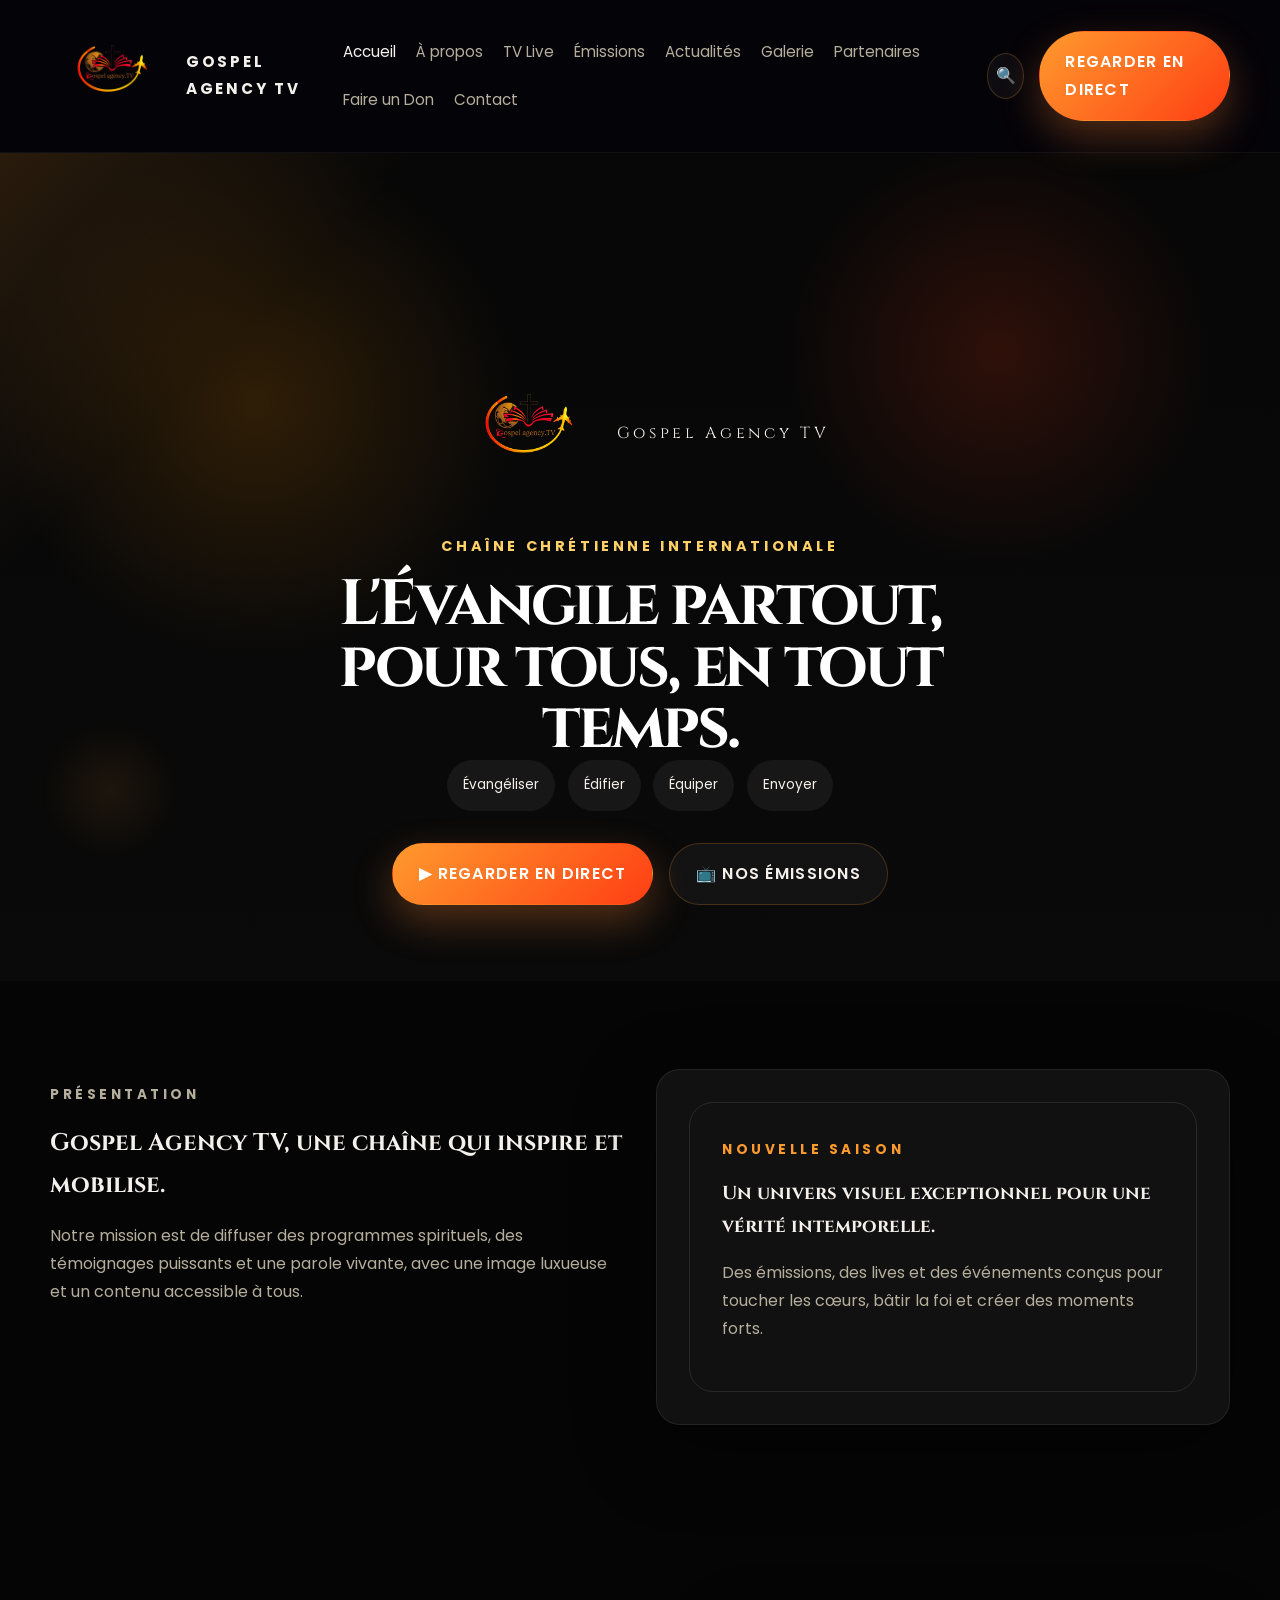
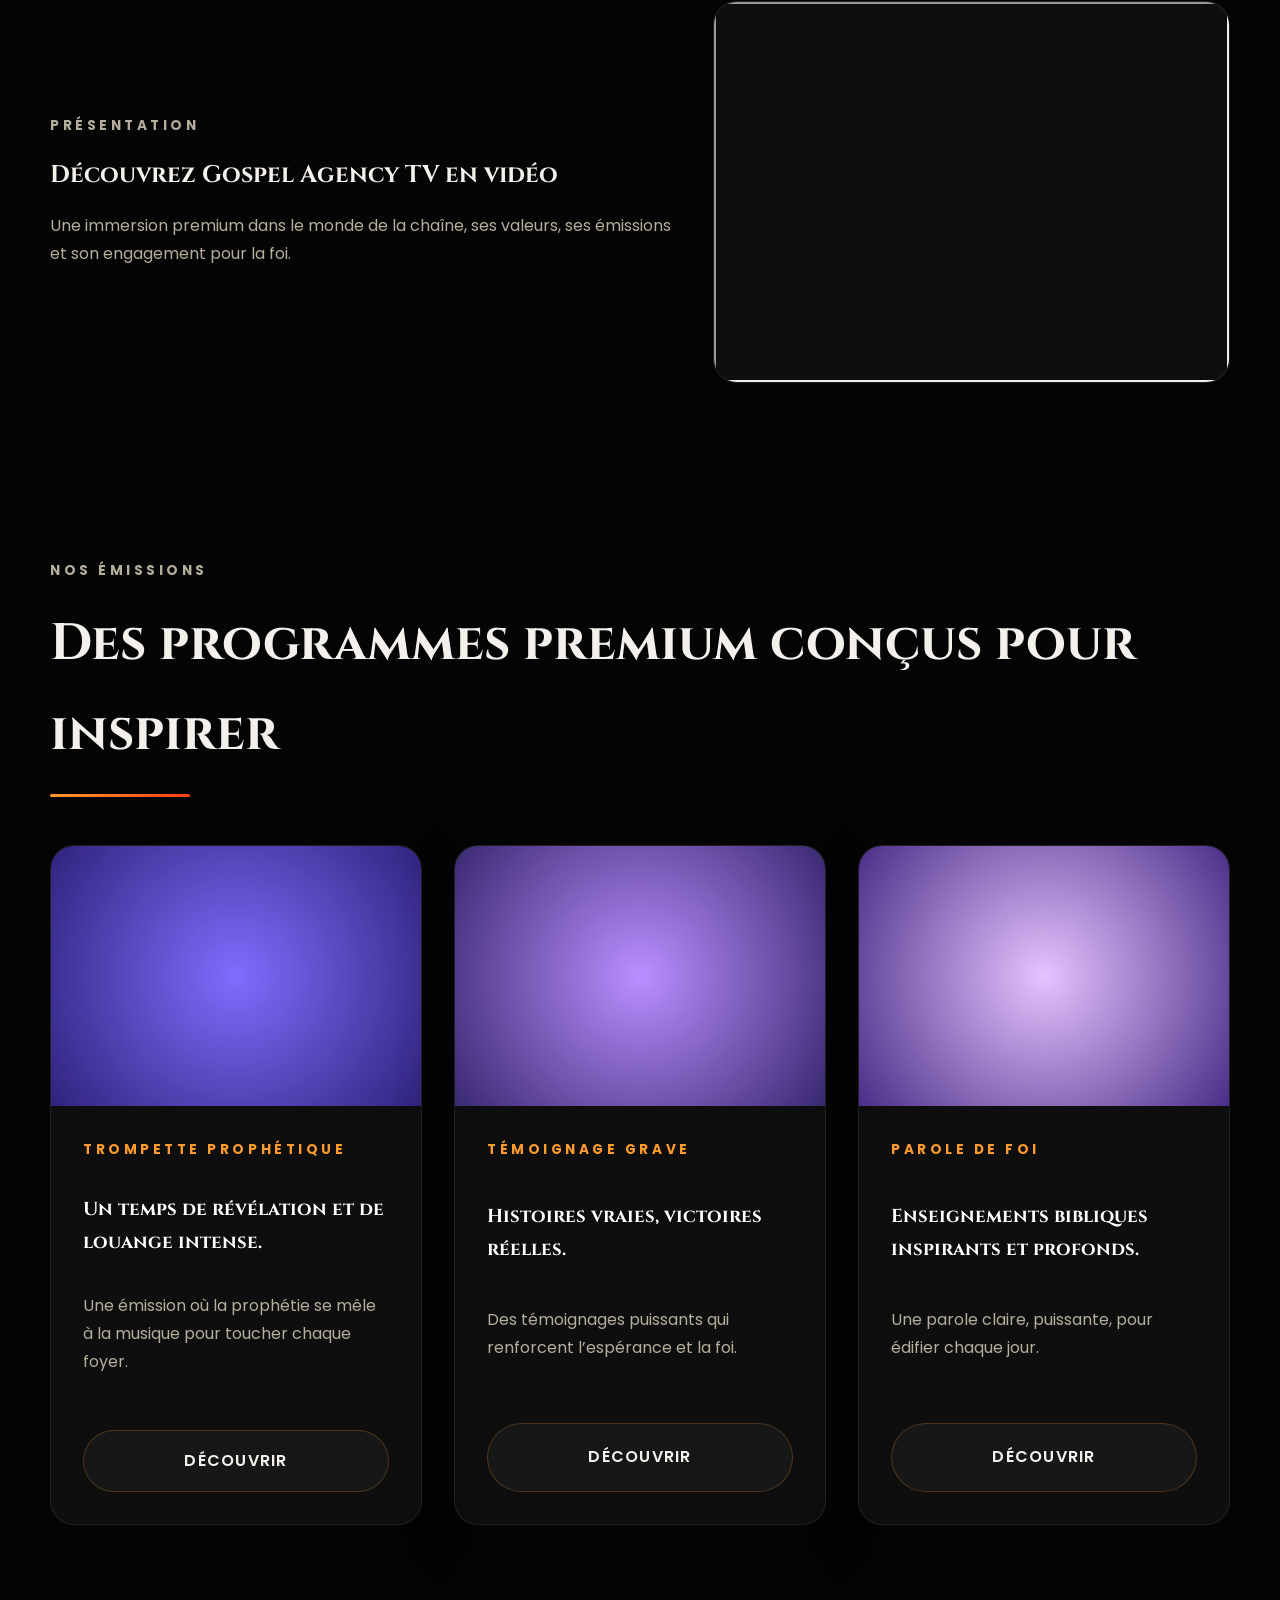
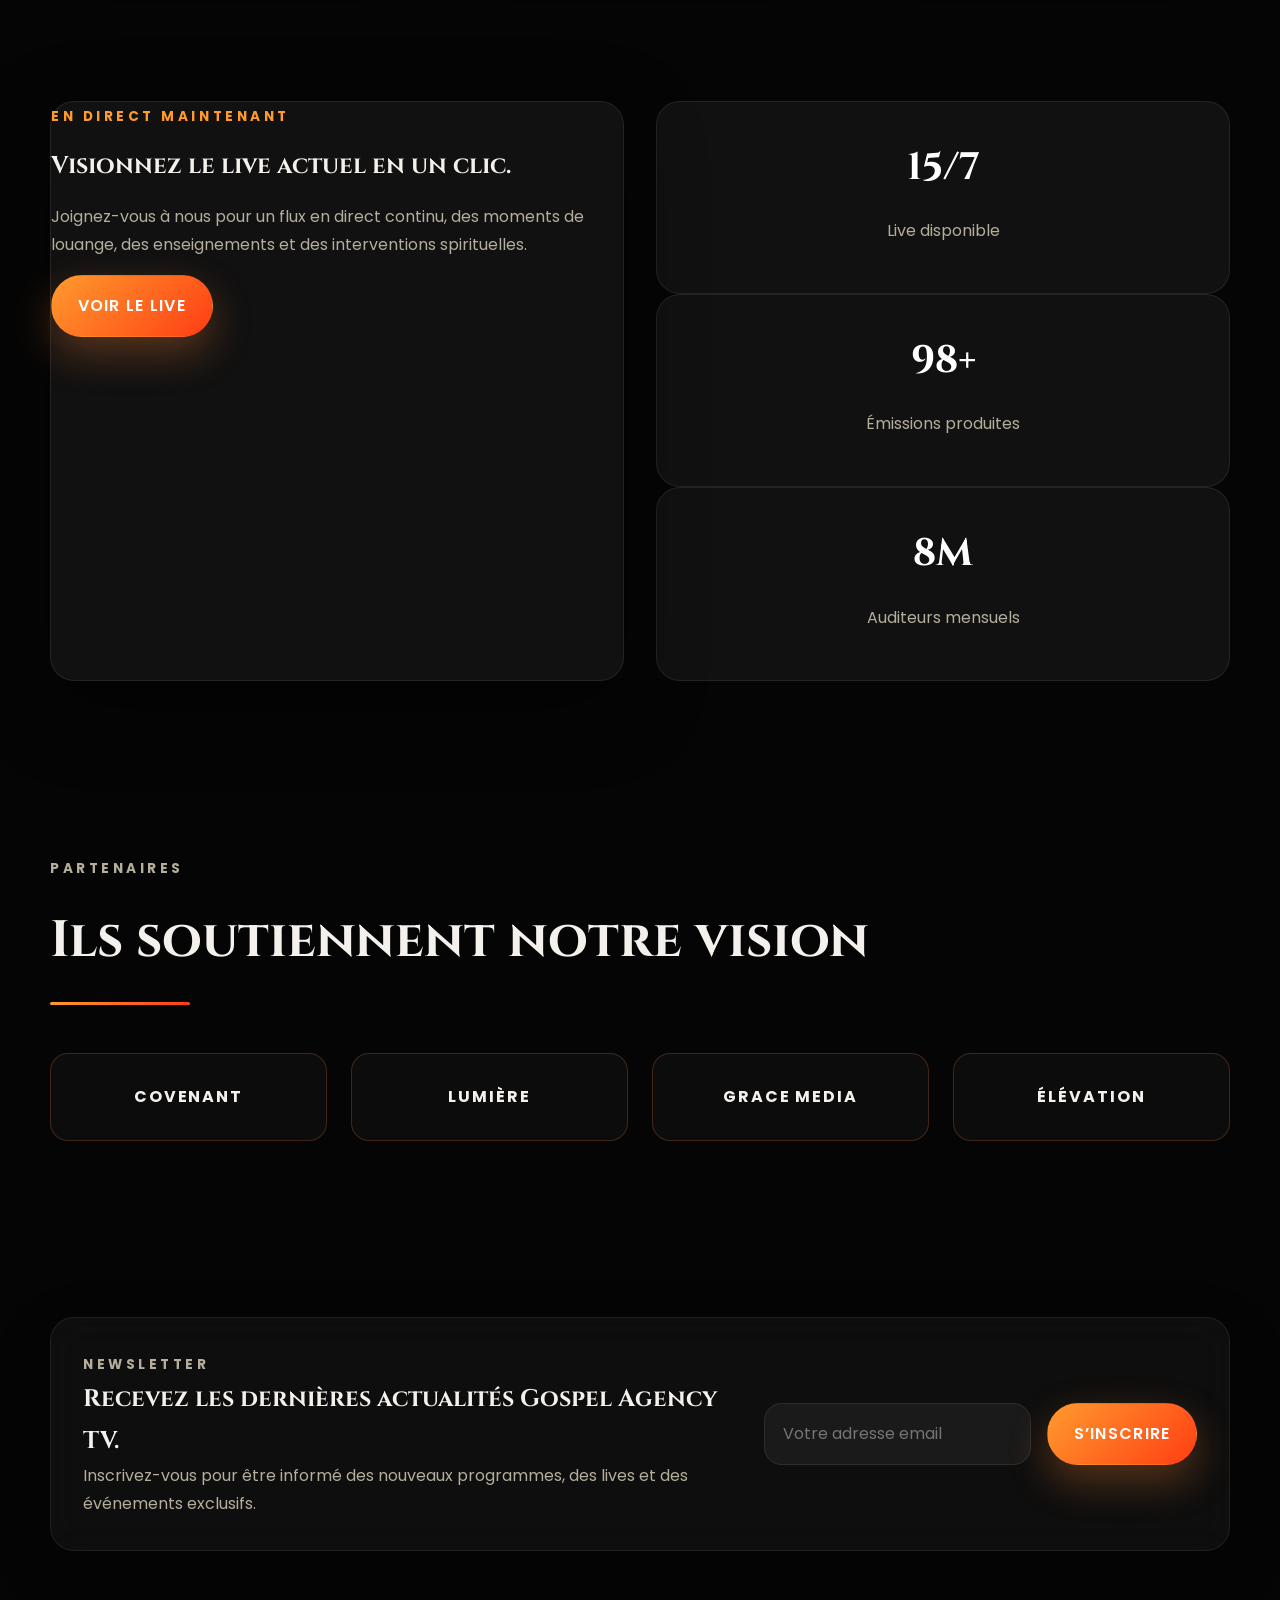
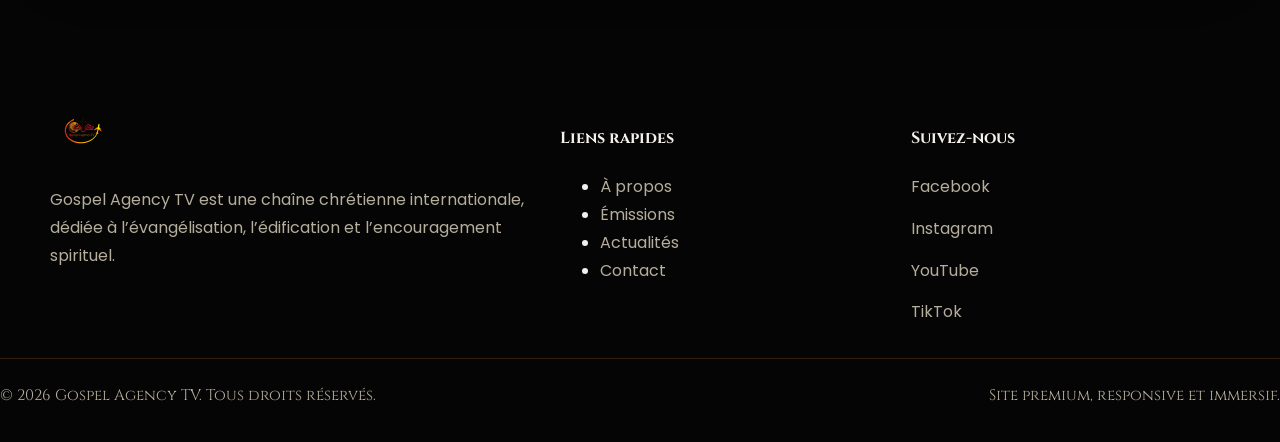
<file: index.html>
<!DOCTYPE html>
<html lang="fr">
<head>
  <meta charset="UTF-8">
  <meta name="viewport" content="width=device-width, initial-scale=1.0">
  <meta name="description" content="Gospel Agency TV - Chaîne chrétienne internationale, live, émissions, actualités et galerie premium.">
  <meta name="keywords" content="Gospel Agency TV, télévision chrétienne, live, émissions, actualités, galerie, don">
  <title>Gospel Agency TV</title>
  <link rel="icon" href="assets/images/logo/favicon.png" type="image/png">
  <link rel="preconnect" href="https://fonts.googleapis.com">
  <link rel="preconnect" href="https://fonts.gstatic.com" crossorigin>
  <link href="https://fonts.googleapis.com/css2?family=Cinzel:wght@700;900&family=Poppins:wght@300;400;500;600;700&display=swap" rel="stylesheet">
  <link rel="stylesheet" href="css/variables.css">
  <link rel="stylesheet" href="css/style.css">
  <link rel="stylesheet" href="css/responsive.css">
  <link rel="stylesheet" href="css/animations.css">
</head>
<body>
  <div class="loader" aria-hidden="true">
    <div class="loader__inner"></div>
  </div>

  <div class="cursor-glow" aria-hidden="true"></div>

  <header class="site-header" id="siteHeader">
    <div class="container header-inner">
      <a class="brand" href="index.html" aria-label="Accueil Gospel Agency TV">
        <img src="assets/images/logo/logo.png" alt="Gospel Agency TV Logo">
        <span>Gospel Agency TV</span>
      </a>
      <nav class="main-nav" aria-label="Navigation principale">
        <ul>
          <li><a class="active" href="index.html" target="_blank" rel="noopener noreferrer">Accueil</a></li>
          <li><a href="about.html" target="_blank" rel="noopener noreferrer">À propos</a></li>
          <li><a href="live.html" target="_blank" rel="noopener noreferrer">TV Live</a></li>
          <li><a href="programmes.html" target="_blank" rel="noopener noreferrer">Émissions</a></li>
          <li><a href="actualites.html" target="_blank" rel="noopener noreferrer">Actualités</a></li>
          <li><a href="galerie.html" target="_blank" rel="noopener noreferrer">Galerie</a></li>
          <li><a href="partenaires.html" target="_blank" rel="noopener noreferrer">Partenaires</a></li>
          <li><a href="don.html" target="_blank" rel="noopener noreferrer">Faire un Don</a></li>
          <li><a href="contact.html" target="_blank" rel="noopener noreferrer">Contact</a></li>
        </ul>
      </nav>
      <div class="header-actions">
        <button class="icon-btn search-toggle" aria-label="Rechercher"></button>
        <a class="btn btn-primary" href="live.html" target="_blank" rel="noopener noreferrer">REGARDER EN DIRECT</a>
        <button class="menu-toggle" aria-label="Ouvrir le menu"></button>
      </div>
    </div>
    <div class="mobile-menu" aria-hidden="true">
      <ul>
        <li><a href="index.html">Accueil</a></li>
        <li><a href="about.html">À propos</a></li>
        <li><a href="live.html" target="_blank" rel="noopener noreferrer">TV Live</a></li>
        <li><a href="programmes.html" target="_blank" rel="noopener noreferrer">Émissions</a></li>
        <li><a href="actualites.html" target="_blank" rel="noopener noreferrer">Actualités</a></li>
        <li><a href="galerie.html" target="_blank" rel="noopener noreferrer">Galerie</a></li>
        <li><a href="partenaires.html" target="_blank" rel="noopener noreferrer">Partenaires</a></li>
        <li><a href="don.html" target="_blank" rel="noopener noreferrer">Faire un Don</a></li>
        <li><a href="contact.html" target="_blank" rel="noopener noreferrer">Contact</a></li>
      </ul>
    </div>
  </header>

  <main>
    <section class="hero">
      <div class="hero-overlay"></div>
      <div class="container hero-content reveal">
        <div class="hero-brand reveal fade-up">
          <img src="assets/images/logo/logo.png" alt="Logo Gospel Agency TV">
          <span>Gospel Agency TV</span>
        </div>
        <p class="hero-eyebrow">Chaîne chrétienne internationale</p>
        <h1 class="hero-title">L'Évangile partout, pour tous, en tout temps.</h1>
        <div class="hero-tags reveal fade-up">
          <span>Évangéliser</span>
          <span>Édifier</span>
          <span>Équiper</span>
          <span>Envoyer</span>
        </div>
        <div class="hero-buttons reveal fade-up">
          <a class="btn btn-primary btn-large" href="live.html" target="_blank" rel="noopener noreferrer">▶ Regarder en Direct</a>
          <a class="btn btn-secondary btn-large" href="programmes.html" target="_blank" rel="noopener noreferrer">📺 Nos Émissions</a>
        </div>
      </div>
    </section>

    <section class="section section-intro">
      <div class="container grid grid-2 reveal">
        <div>
          <p class="eyebrow">Présentation</p>
          <h2>Gospel Agency TV, une chaîne qui inspire et mobilise.</h2>
          <p>Notre mission est de diffuser des programmes spirituels, des témoignages puissants et une parole vivante, avec une image luxueuse et un contenu accessible à tous.</p>
        </div>
        <div class="glass-card glass-card-large">
          <div class="card-highlight">
            <span class="eyebrow">Nouvelle saison</span>
            <h3>Un univers visuel exceptionnel pour une vérité intemporelle.</h3>
            <p>Des émissions, des lives et des événements conçus pour toucher les cœurs, bâtir la foi et créer des moments forts.</p>
          </div>
        </div>
      </div>
    </section>

    <section class="section section-video reveal">
      <div class="container video-block">
        <div class="video-text">
          <p class="eyebrow">Présentation</p>
          <h2>Découvrez Gospel Agency TV en vidéo</h2>
          <p>Une immersion premium dans le monde de la chaîne, ses valeurs, ses émissions et son engagement pour la foi.</p>
        </div>
        <div class="video-frame">
          <iframe src="https://www.youtube.com/embed/dQw4w9WgXcQ" title="Présentation Gospel Agency TV" allowfullscreen></iframe>
        </div>
      </div>
    </section>

    <section class="section section-shows">
      <div class="container section-heading reveal">
        <p class="eyebrow">Nos émissions</p>
        <h2>Des programmes premium conçus pour inspirer</h2>
      </div>
      <div class="container grid grid-3 reveal">
        <article class="show-card">
          <div class="card-image card-image-1"></div>
          <div class="card-body">
            <span class="eyebrow">Trompette Prophétique</span>
            <h3>Un temps de révélation et de louange intense.</h3>
            <p>Une émission où la prophétie se mêle à la musique pour toucher chaque foyer.</p>
            <a class="btn btn-secondary" href="programmes.html">Découvrir</a>
          </div>
        </article>
        <article class="show-card">
          <div class="card-image card-image-2"></div>
          <div class="card-body">
            <span class="eyebrow">Témoignage Grave</span>
            <h3>Histoires vraies, victoires réelles.</h3>
            <p>Des témoignages puissants qui renforcent l’espérance et la foi.</p>
            <a class="btn btn-secondary" href="programmes.html">Découvrir</a>
          </div>
        </article>
        <article class="show-card">
          <div class="card-image card-image-3"></div>
          <div class="card-body">
            <span class="eyebrow">Parole de Foi</span>
            <h3>Enseignements bibliques inspirants et profonds.</h3>
            <p>Une parole claire, puissante, pour édifier chaque jour.</p>
            <a class="btn btn-secondary" href="programmes.html">Découvrir</a>
          </div>
        </article>
      </div>
    </section>

    <section class="section section-live">
      <div class="container grid grid-2 reveal">
        <div class="live-preview glass-card">
          <span class="eyebrow">En Direct Maintenant</span>
          <h2>Visionnez le live actuel en un clic.</h2>
          <p>Joignez-vous à nous pour un flux en direct continu, des moments de louange, des enseignements et des interventions spirituelles.</p>
          <a class="btn btn-primary" href="live.html" target="_blank" rel="noopener noreferrer">Voir le live</a>
        </div>
        <div class="live-highlights">
          <div class="stat-card reveal">
            <h3><span data-count="24">0</span>/7</h3>
            <p>Live disponible</p>
          </div>
          <div class="stat-card reveal">
            <h3><span data-count="120">0</span>+</h3>
            <p>Émissions produites</p>
          </div>
          <div class="stat-card reveal">
            <h3><span data-count="18">0</span>M</h3>
            <p>Auditeurs mensuels</p>
          </div>
        </div>
      </div>
    </section>

    <section class="section section-partners reveal">
      <div class="container section-heading">
        <p class="eyebrow">Partenaires</p>
        <h2>Ils soutiennent notre vision</h2>
      </div>
      <div class="container partner-grid">
        <div class="partner-logo">Covenant</div>
        <div class="partner-logo">Lumière</div>
        <div class="partner-logo">Grace Media</div>
        <div class="partner-logo">Élévation</div>
      </div>
    </section>

    <section class="section section-newsletter reveal">
      <div class="container newsletter-card glass-card">
        <div>
          <p class="eyebrow">Newsletter</p>
          <h2>Recevez les dernières actualités Gospel Agency TV.</h2>
          <p>Inscrivez-vous pour être informé des nouveaux programmes, des lives et des événements exclusifs.</p>
        </div>
        <form class="newsletter-form" action="#" method="post">
          <input type="email" placeholder="Votre adresse email" aria-label="Email newsletter" required>
          <button class="btn btn-primary" type="submit">S’inscrire</button>
        </form>
      </div>
    </section>
  </main>

  <footer class="site-footer reveal">
    <div class="container footer-grid">
      <div>
        <img src="assets/images/logo/logo.png" alt="Gospel Agency TV Logo" class="footer-logo">
        <p>Gospel Agency TV est une chaîne chrétienne internationale, dédiée à l’évangélisation, l’édification et l’encouragement spirituel.</p>
      </div>
      <div>
        <h4>Liens rapides</h4>
        <ul>
          <li><a href="about.html">À propos</a></li>
          <li><a href="programmes.html">Émissions</a></li>
          <li><a href="actualites.html">Actualités</a></li>
          <li><a href="contact.html">Contact</a></li>
        </ul>
      </div>
      <div>
        <h4>Suivez-nous</h4>
        <ul class="footer-social">
          <li><a href="https://www.facebook.com/GospelAgency tv" target="_blank" rel="noopener noreferrer">Facebook</a></li>
          <li><a href="https://www.instagram.com/gospel.agency" target="_blank" rel="noopener noreferrer">Instagram</a></li>
          <li><a href="https://www.youtube.com/@GospelAgencyTv" target="_blank" rel="noopener noreferrer">YouTube</a></li>
          <li><a href="https://www.tiktok.com/@gospel.agency.tv" target="_blank" rel="noopener noreferrer">TikTok</a></li>
        </ul>
      </div>
    </div>
    <div class="footer-bottom">
      <span>© 2026 Gospel Agency TV. Tous droits réservés.</span>
      <span>Site premium, responsive et immersif.</span>
    </div>
  </footer>

  <script src="js/main.js"></script>
  <script src="js/navbar.js"></script>
  <script src="js/counter.js"></script>
  <script src="js/scroll.js"></script>
</body>
</html>
</file>
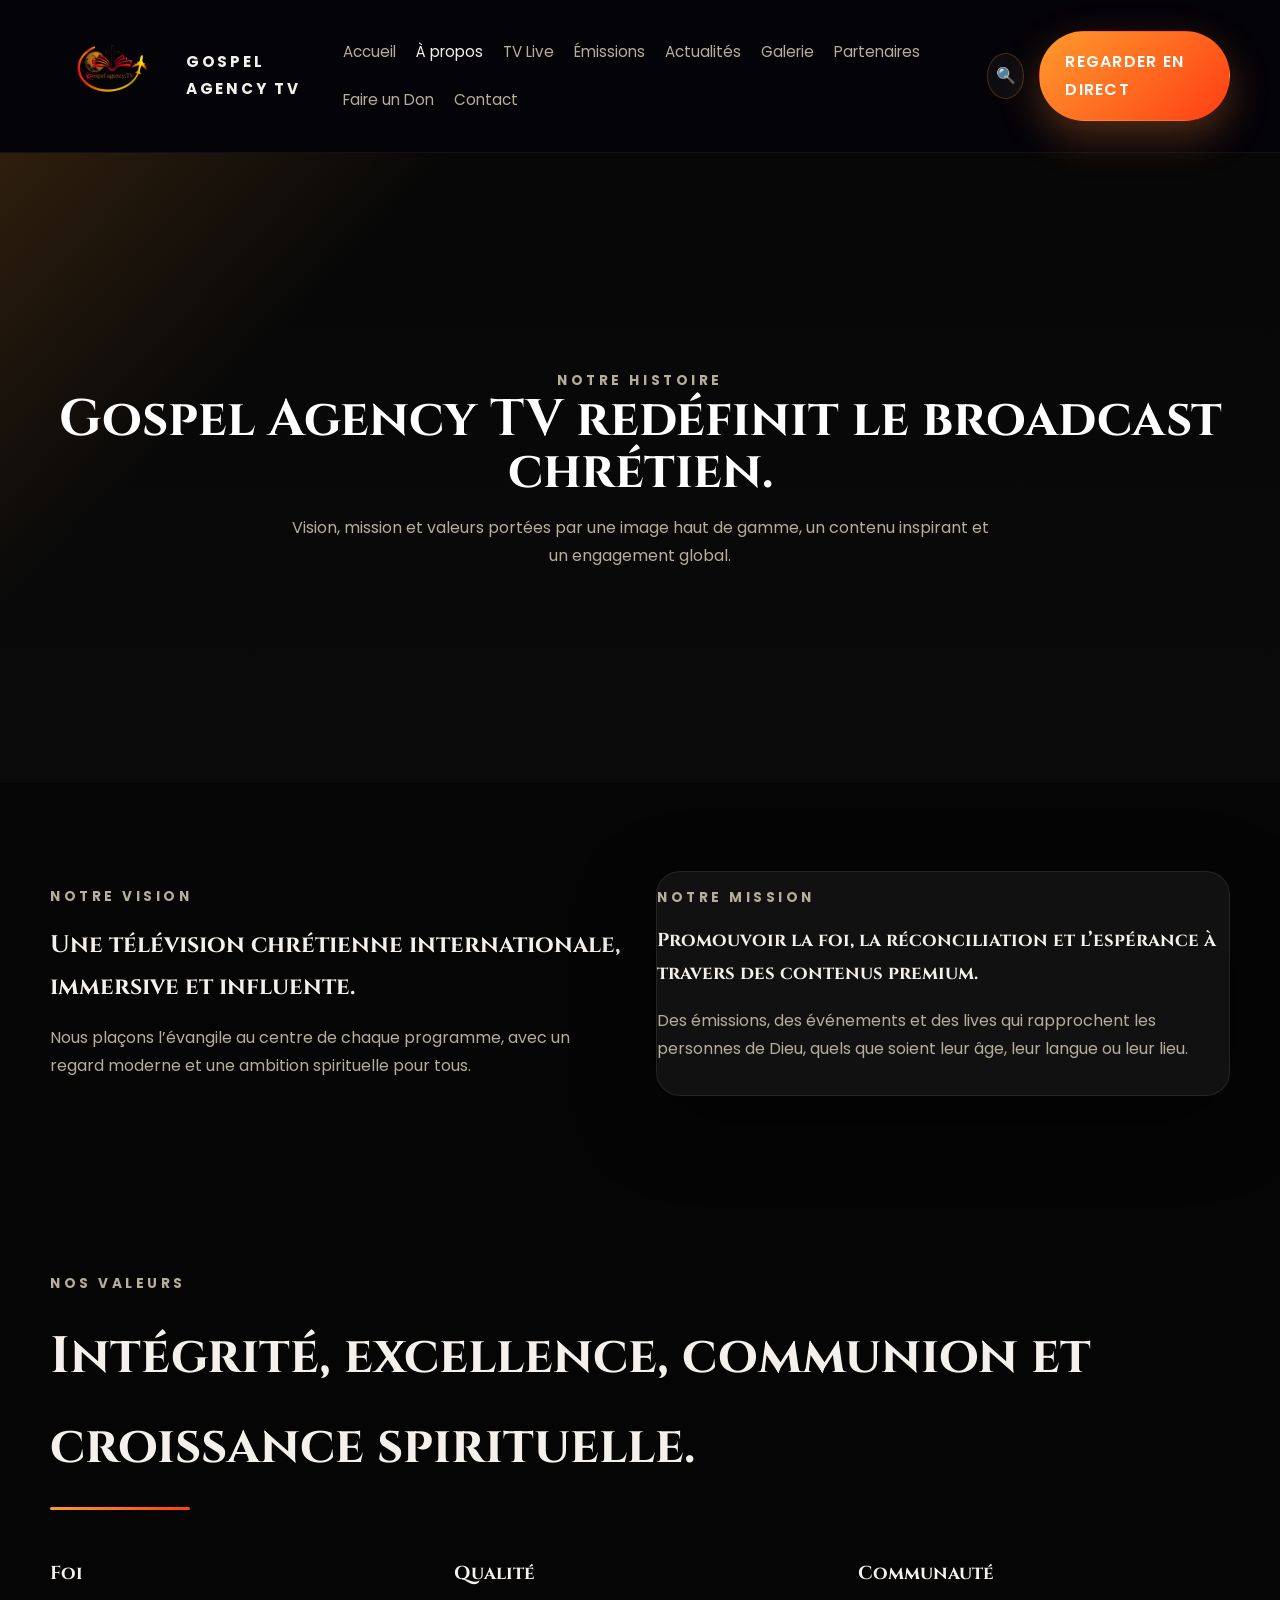
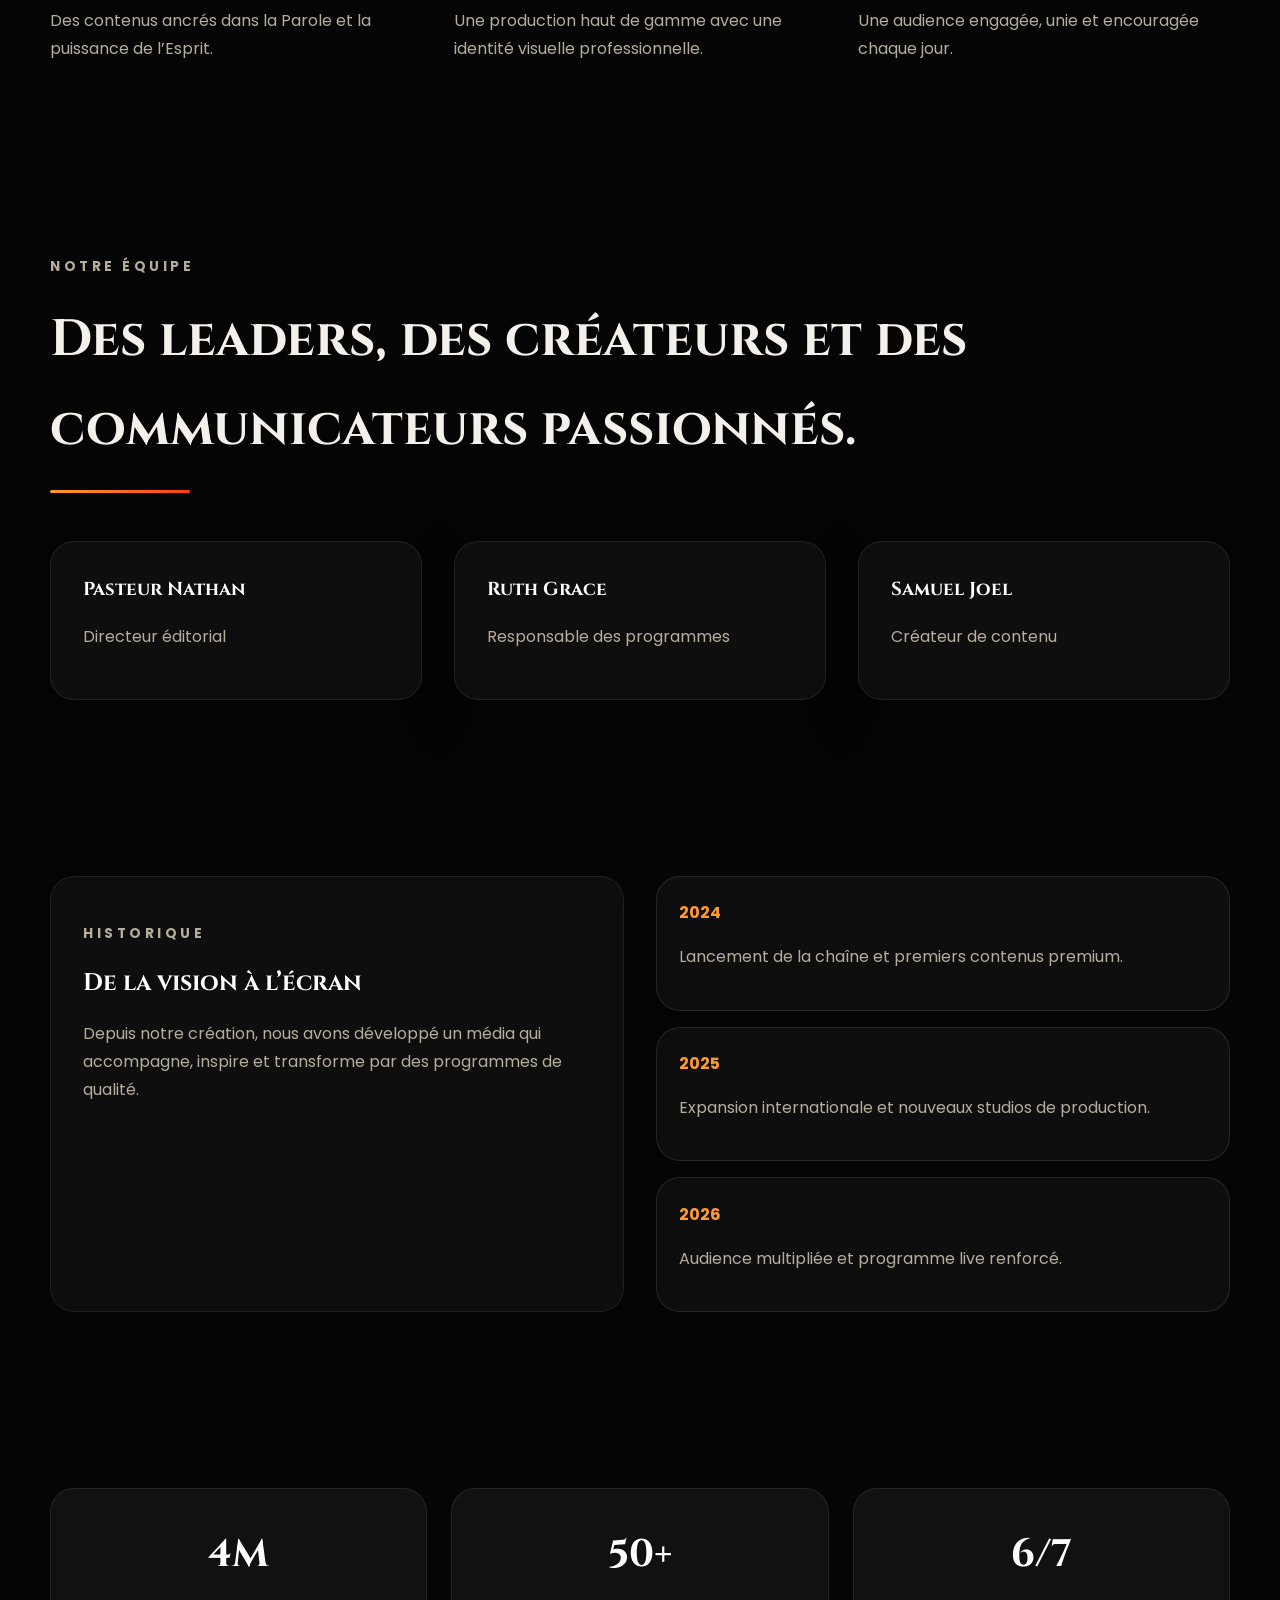
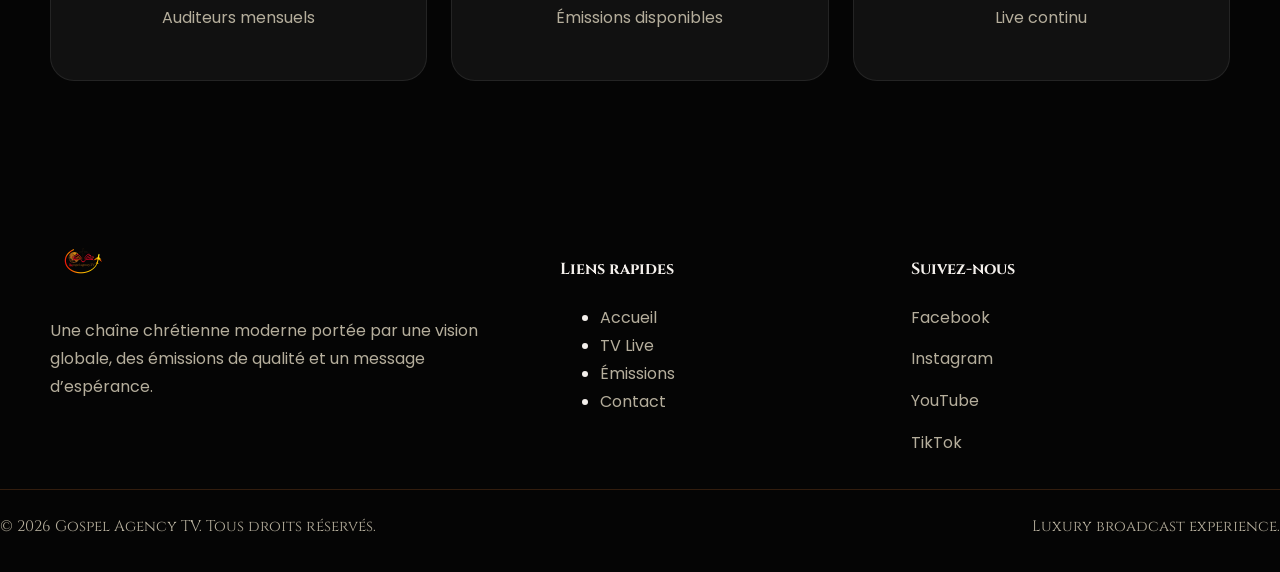
<file: about.html>
<!DOCTYPE html>
<html lang="fr">
<head>
  <meta charset="UTF-8">
  <meta name="viewport" content="width=device-width, initial-scale=1.0">
  <meta name="description" content="À propos de Gospel Agency TV - Vision, mission, valeurs et équipe.">
  <title>À propos - Gospel Agency TV</title>
  <link rel="icon" href="assets/images/logo/favicon.png" type="image/png">
  <link rel="preconnect" href="https://fonts.googleapis.com">
  <link rel="preconnect" href="https://fonts.gstatic.com" crossorigin>
  <link href="https://fonts.googleapis.com/css2?family=Cinzel:wght@700;900&family=Poppins:wght@300;400;500;600;700&display=swap" rel="stylesheet">
  <link rel="stylesheet" href="css/variables.css">
  <link rel="stylesheet" href="css/style.css">
  <link rel="stylesheet" href="css/responsive.css">
  <link rel="stylesheet" href="css/animations.css">
</head>
<body>
  <header class="site-header" id="siteHeader">
    <div class="container header-inner">
      <a class="brand" href="index.html" aria-label="Accueil Gospel Agency TV">
        <img src="assets/images/logo/logo.png" alt="Gospel Agency TV Logo">
        <span>Gospel Agency TV</span>
      </a>
      <nav class="main-nav" aria-label="Navigation principale">
        <ul>
          <li><a href="index.html">Accueil</a></li>
          <li><a class="active" href="about.html">À propos</a></li>
          <li><a href="live.html">TV Live</a></li>
          <li><a href="programmes.html">Émissions</a></li>
          <li><a href="actualites.html">Actualités</a></li>
          <li><a href="galerie.html">Galerie</a></li>
          <li><a href="partenaires.html">Partenaires</a></li>
          <li><a href="don.html">Faire un Don</a></li>
          <li><a href="contact.html">Contact</a></li>
        </ul>
      </nav>
      <div class="header-actions">
        <button class="icon-btn search-toggle" aria-label="Rechercher"></button>
        <a class="btn btn-primary" href="live.html">REGARDER EN DIRECT</a>
        <button class="menu-toggle" aria-label="Ouvrir le menu"></button>
      </div>
    </div>
    <div class="mobile-menu" aria-hidden="true">
      <ul>
        <li><a href="index.html">Accueil</a></li>
        <li><a href="about.html">À propos</a></li>
        <li><a href="live.html">TV Live</a></li>
        <li><a href="programmes.html">Émissions</a></li>
        <li><a href="actualites.html">Actualités</a></li>
        <li><a href="galerie.html">Galerie</a></li>
        <li><a href="partenaires.html">Partenaires</a></li>
        <li><a href="don.html">Faire un Don</a></li>
        <li><a href="contact.html">Contact</a></li>
      </ul>
    </div>
  </header>

  <main>
    <section class="page-hero page-hero-about reveal">
      <div class="container">
        <p class="eyebrow">Notre histoire</p>
        <h1>Gospel Agency TV redéfinit le broadcast chrétien.</h1>
        <p>Vision, mission et valeurs portées par une image haut de gamme, un contenu inspirant et un engagement global.</p>
      </div>
    </section>

    <section class="section section-about reveal">
      <div class="container grid grid-2">
        <div>
          <p class="eyebrow">Notre Vision</p>
          <h2>Une télévision chrétienne internationale, immersive et influente.</h2>
          <p>Nous plaçons l’évangile au centre de chaque programme, avec un regard moderne et une ambition spirituelle pour tous.</p>
        </div>
        <div class="glass-card">
          <p class="eyebrow">Notre Mission</p>
          <h3>Promouvoir la foi, la réconciliation et l’espérance à travers des contenus premium.</h3>
          <p>Des émissions, des événements et des lives qui rapprochent les personnes de Dieu, quels que soient leur âge, leur langue ou leur lieu.</p>
        </div>
      </div>
    </section>

    <section class="section section-values reveal">
      <div class="container section-heading">
        <p class="eyebrow">Nos Valeurs</p>
        <h2>Intégrité, excellence, communion et croissance spirituelle.</h2>
      </div>
      <div class="container grid grid-3">
        <div class="value-card">
          <h3>Foi</h3>
          <p>Des contenus ancrés dans la Parole et la puissance de l’Esprit.</p>
        </div>
        <div class="value-card">
          <h3>Qualité</h3>
          <p>Une production haut de gamme avec une identité visuelle professionnelle.</p>
        </div>
        <div class="value-card">
          <h3>Communauté</h3>
          <p>Une audience engagée, unie et encouragée chaque jour.</p>
        </div>
      </div>
    </section>

    <section class="section section-team reveal">
      <div class="container section-heading">
        <p class="eyebrow">Notre équipe</p>
        <h2>Des leaders, des créateurs et des communicateurs passionnés.</h2>
      </div>
      <div class="container grid grid-3">
        <div class="team-card">
          <div class="team-avatar avatar-1"></div>
          <h3>Pasteur Nathan</h3>
          <p>Directeur éditorial</p>
        </div>
        <div class="team-card">
          <div class="team-avatar avatar-2"></div>
          <h3>Ruth Grace</h3>
          <p>Responsable des programmes</p>
        </div>
        <div class="team-card">
          <div class="team-avatar avatar-3"></div>
          <h3>Samuel Joel</h3>
          <p>Créateur de contenu</p>
        </div>
      </div>
    </section>

    <section class="section section-history reveal">
      <div class="container grid grid-2">
        <div class="glass-card history-card">
          <p class="eyebrow">Historique</p>
          <h2>De la vision à l’écran</h2>
          <p>Depuis notre création, nous avons développé un média qui accompagne, inspire et transforme par des programmes de qualité.</p>
        </div>
        <div class="timeline">
          <div class="timeline-item reveal">
            <span>2024</span>
            <p>Lancement de la chaîne et premiers contenus premium.</p>
          </div>
          <div class="timeline-item reveal">
            <span>2025</span>
            <p>Expansion internationale et nouveaux studios de production.</p>
          </div>
          <div class="timeline-item reveal">
            <span>2026</span>
            <p>Audience multipliée et programme live renforcé.</p>
          </div>
        </div>
      </div>
    </section>

    <section class="section section-stats reveal">
      <div class="container stats-grid">
        <div class="stat-card">
          <h3><span data-count="15">0</span>M</h3>
          <p>Auditeurs mensuels</p>
        </div>
        <div class="stat-card">
          <h3><span data-count="120">0</span>+</h3>
          <p>Émissions disponibles</p>
        </div>
        <div class="stat-card">
          <h3><span data-count="24">0</span>/7</h3>
          <p>Live continu</p>
        </div>
      </div>
    </section>
  </main>

  <footer class="site-footer reveal">
    <div class="container footer-grid">
      <div>
        <img src="assets/images/logo/logo.png" alt="Logo Gospel Agency TV" class="footer-logo">
        <p>Une chaîne chrétienne moderne portée par une vision globale, des émissions de qualité et un message d’espérance.</p>
      </div>
      <div>
        <h4>Liens rapides</h4>
        <ul>
          <li><a href="index.html">Accueil</a></li>
          <li><a href="live.html">TV Live</a></li>
          <li><a href="programmes.html">Émissions</a></li>
          <li><a href="contact.html">Contact</a></li>
        </ul>
      </div>
      <div>
        <h4>Suivez-nous</h4>
        <ul class="footer-social">
          <li><a href="https://www.facebook.com/GospelAgency tv" target="_blank" rel="noopener noreferrer">Facebook</a></li>
          <li><a href="https://www.instagram.com/gospel.agency" target="_blank" rel="noopener noreferrer">Instagram</a></li>
          <li><a href="https://www.youtube.com/@GospelAgencyTv" target="_blank" rel="noopener noreferrer">YouTube</a></li>
          <li><a href="https://www.tiktok.com/@gospel.agency.tv" target="_blank" rel="noopener noreferrer">TikTok</a></li>
        </ul>
      </div>
    </div>
    <div class="footer-bottom">
      <span>© 2026 Gospel Agency TV. Tous droits réservés.</span>
      <span>Luxury broadcast experience.</span>
    </div>
  </footer>

  <script src="js/main.js"></script>
  <script src="js/navbar.js"></script>
  <script src="js/counter.js"></script>
  <script src="js/scroll.js"></script>
</body>
</html>
</file>
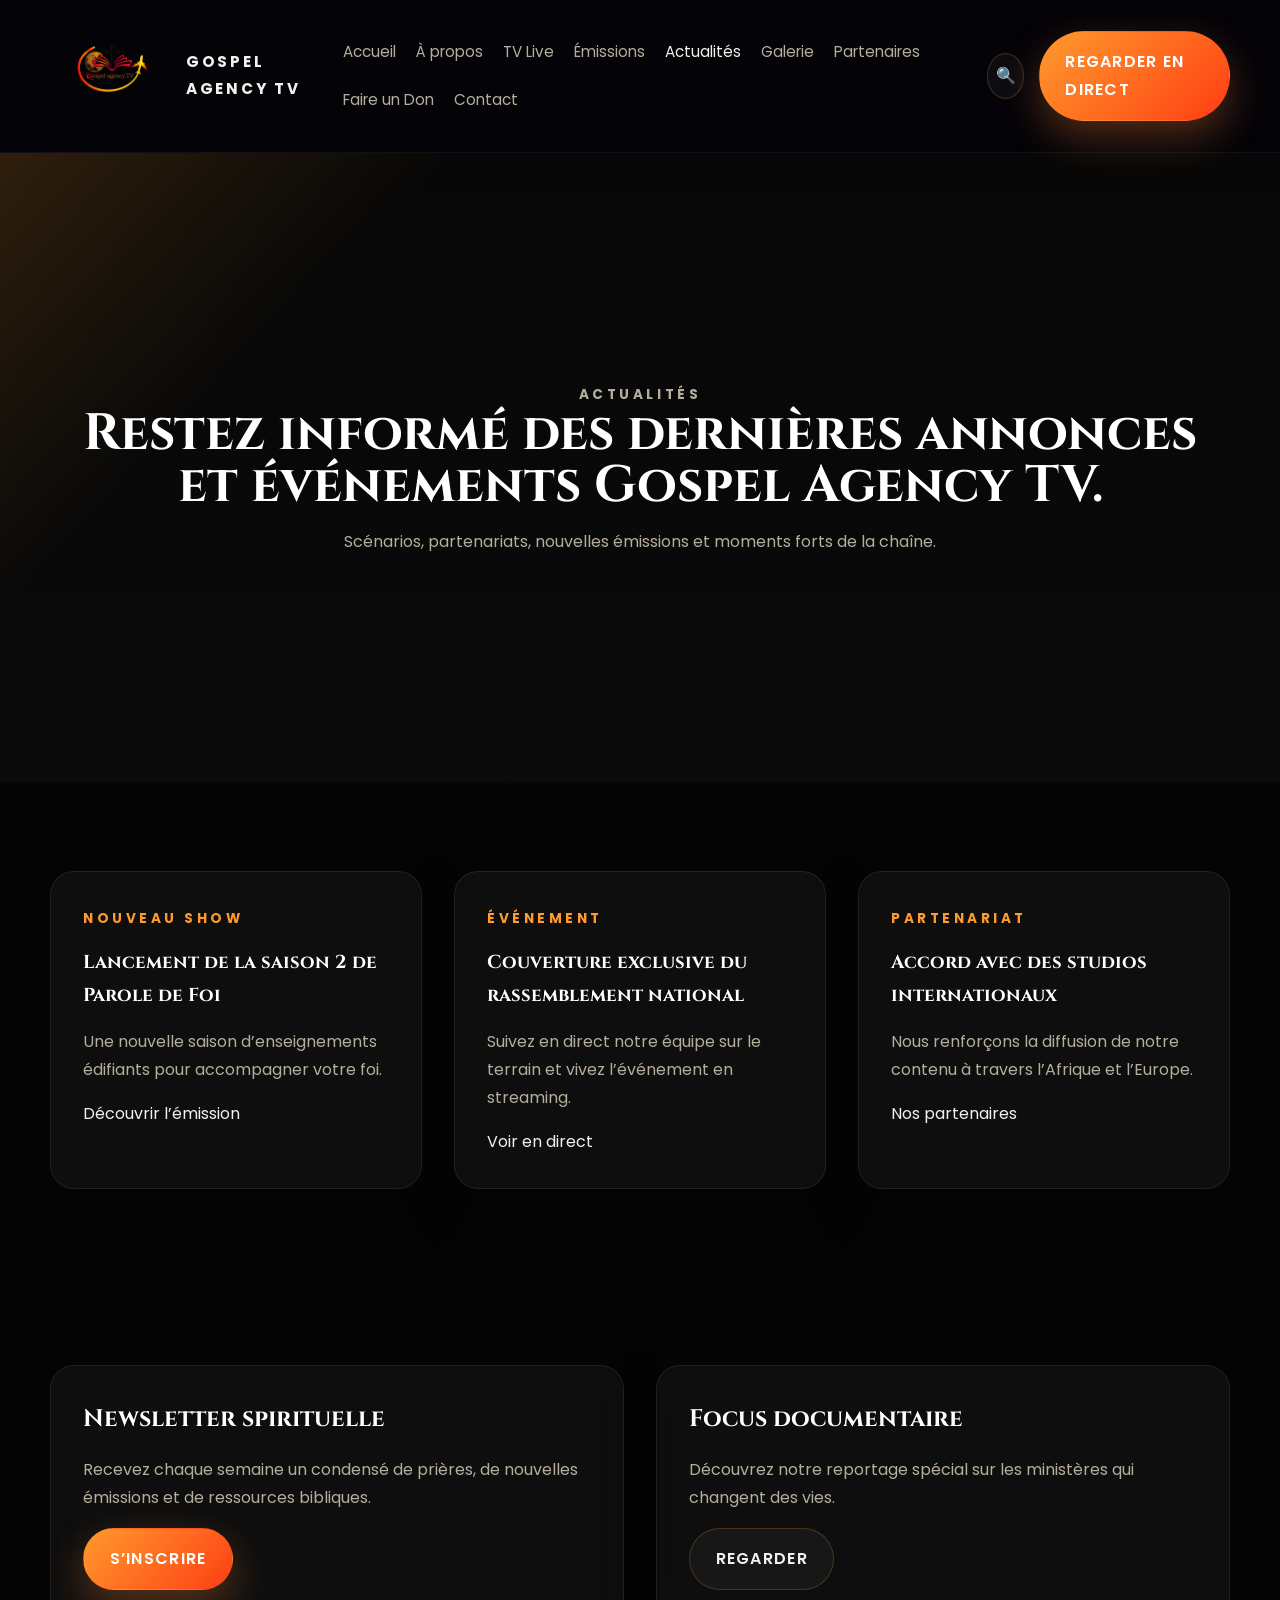
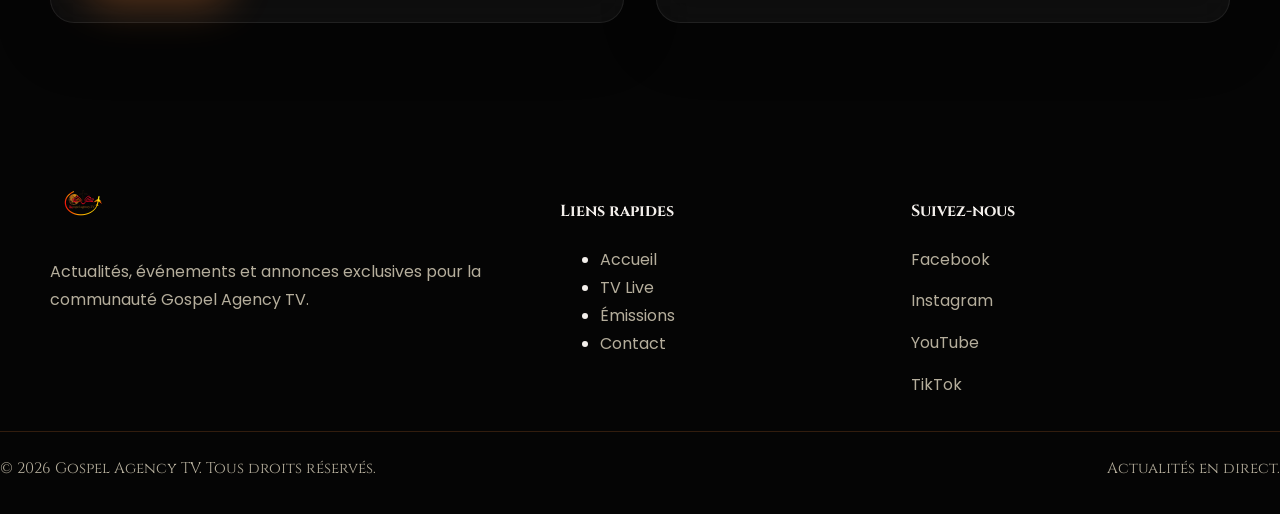
<file: actualites.html>
<!DOCTYPE html>
<html lang="fr">
<head>
  <meta charset="UTF-8">
  <meta name="viewport" content="width=device-width, initial-scale=1.0">
  <meta name="description" content="Actualités Gospel Agency TV - nouveautés, événements et annonces.">
  <title>Actualités - Gospel Agency TV</title>
  <link rel="icon" href="assets/images/logo/favicon.png" type="image/png">
  <link rel="preconnect" href="https://fonts.googleapis.com">
  <link rel="preconnect" href="https://fonts.gstatic.com" crossorigin>
  <link href="https://fonts.googleapis.com/css2?family=Cinzel:wght@700;900&family=Poppins:wght@300;400;500;600;700&display=swap" rel="stylesheet">
  <link rel="stylesheet" href="css/variables.css">
  <link rel="stylesheet" href="css/style.css">
  <link rel="stylesheet" href="css/responsive.css">
  <link rel="stylesheet" href="css/animations.css">
</head>
<body>
  <header class="site-header" id="siteHeader">
    <div class="container header-inner">
      <a class="brand" href="index.html" aria-label="Accueil Gospel Agency TV">
        <img src="assets/images/logo/logo.png" alt="Gospel Agency TV Logo">
        <span>Gospel Agency TV</span>
      </a>
      <nav class="main-nav" aria-label="Navigation principale">
        <ul>
          <li><a href="index.html">Accueil</a></li>
          <li><a href="about.html">À propos</a></li>
          <li><a href="live.html">TV Live</a></li>
          <li><a href="programmes.html">Émissions</a></li>
          <li><a class="active" href="actualites.html">Actualités</a></li>
          <li><a href="galerie.html">Galerie</a></li>
          <li><a href="partenaires.html">Partenaires</a></li>
          <li><a href="don.html">Faire un Don</a></li>
          <li><a href="contact.html">Contact</a></li>
        </ul>
      </nav>
      <div class="header-actions">
        <button class="icon-btn search-toggle" aria-label="Rechercher"></button>
        <a class="btn btn-primary" href="live.html">REGARDER EN DIRECT</a>
        <button class="menu-toggle" aria-label="Ouvrir le menu"></button>
      </div>
    </div>
    <div class="mobile-menu" aria-hidden="true">
      <ul>
        <li><a href="index.html">Accueil</a></li>
        <li><a href="about.html">À propos</a></li>
        <li><a href="live.html">TV Live</a></li>
        <li><a href="programmes.html">Émissions</a></li>
        <li><a href="actualites.html">Actualités</a></li>
        <li><a href="galerie.html">Galerie</a></li>
        <li><a href="partenaires.html">Partenaires</a></li>
        <li><a href="don.html">Faire un Don</a></li>
        <li><a href="contact.html">Contact</a></li>
      </ul>
    </div>
  </header>

  <main>
    <section class="page-hero page-hero-news reveal">
      <div class="container">
        <p class="eyebrow">Actualités</p>
        <h1>Restez informé des dernières annonces et événements Gospel Agency TV.</h1>
        <p>Scénarios, partenariats, nouvelles émissions et moments forts de la chaîne.</p>
      </div>
    </section>

    <section class="section section-news reveal">
      <div class="container grid grid-3">
        <article class="news-card">
          <span class="eyebrow">Nouveau show</span>
          <h3>Lancement de la saison 2 de Parole de Foi</h3>
          <p>Une nouvelle saison d’enseignements édifiants pour accompagner votre foi.</p>
          <a class="read-more" href="programmes.html">Découvrir l’émission</a>
        </article>
        <article class="news-card">
          <span class="eyebrow">Événement</span>
          <h3>Couverture exclusive du rassemblement national</h3>
          <p>Suivez en direct notre équipe sur le terrain et vivez l’événement en streaming.</p>
          <a class="read-more" href="live.html">Voir en direct</a>
        </article>
        <article class="news-card">
          <span class="eyebrow">Partenariat</span>
          <h3>Accord avec des studios internationaux</h3>
          <p>Nous renforçons la diffusion de notre contenu à travers l’Afrique et l’Europe.</p>
          <a class="read-more" href="partenaires.html">Nos partenaires</a>
        </article>
      </div>
    </section>

    <section class="section section-updates reveal">
      <div class="container grid grid-2">
        <div class="update-card glass-card">
          <h2>Newsletter spirituelle</h2>
          <p>Recevez chaque semaine un condensé de prières, de nouvelles émissions et de ressources bibliques.</p>
          <a class="btn btn-primary" href="contact.html">S’inscrire</a>
        </div>
        <div class="update-card glass-card">
          <h2>Focus documentaire</h2>
          <p>Découvrez notre reportage spécial sur les ministères qui changent des vies.</p>
          <a class="btn btn-secondary" href="programmes.html">Regarder</a>
        </div>
      </div>
    </section>
  </main>

  <footer class="site-footer reveal">
    <div class="container footer-grid">
      <div>
        <img src="assets/images/logo/logo.png" alt="Gospel Agency TV" class="footer-logo">
        <p>Actualités, événements et annonces exclusives pour la communauté Gospel Agency TV.</p>
      </div>
      <div>
        <h4>Liens rapides</h4>
        <ul>
          <li><a href="index.html">Accueil</a></li>
          <li><a href="live.html">TV Live</a></li>
          <li><a href="programmes.html">Émissions</a></li>
          <li><a href="contact.html">Contact</a></li>
        </ul>
      </div>
      <div>
        <h4>Suivez-nous</h4>
        <ul class="footer-social">
          <li><a href="https://www.facebook.com/GospelAgency tv" target="_blank" rel="noopener noreferrer">Facebook</a></li>
          <li><a href="https://www.instagram.com/gospel.agency" target="_blank" rel="noopener noreferrer">Instagram</a></li>
          <li><a href="https://www.youtube.com/@GospelAgencyTv" target="_blank" rel="noopener noreferrer">YouTube</a></li>
          <li><a href="https://www.tiktok.com/@gospel.agency.tv" target="_blank" rel="noopener noreferrer">TikTok</a></li>
        </ul>
      </div>
    </div>
    <div class="footer-bottom">
      <span>© 2026 Gospel Agency TV. Tous droits réservés.</span>
      <span>Actualités en direct.</span>
    </div>
  </footer>

  <script src="js/main.js"></script>
  <script src="js/navbar.js"></script>
  <script src="js/scroll.js"></script>
</body>
</html>
</file>
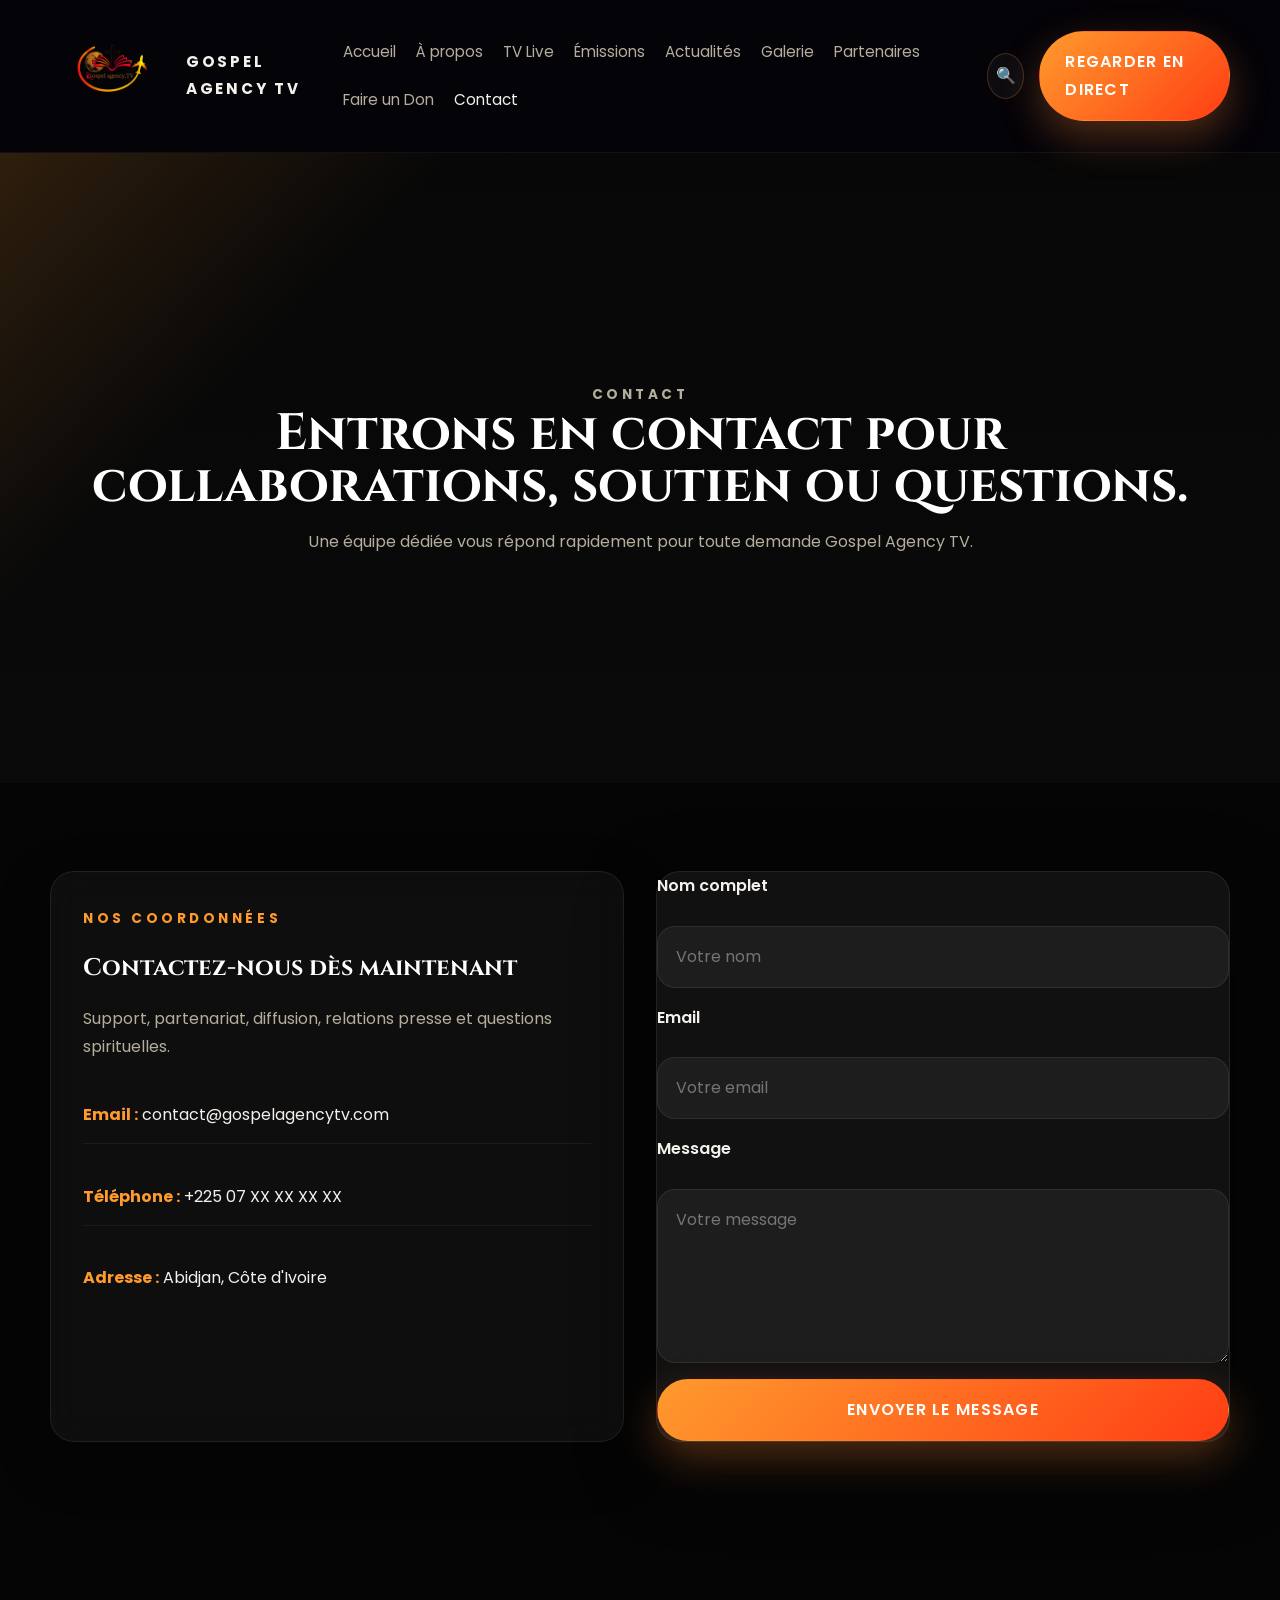
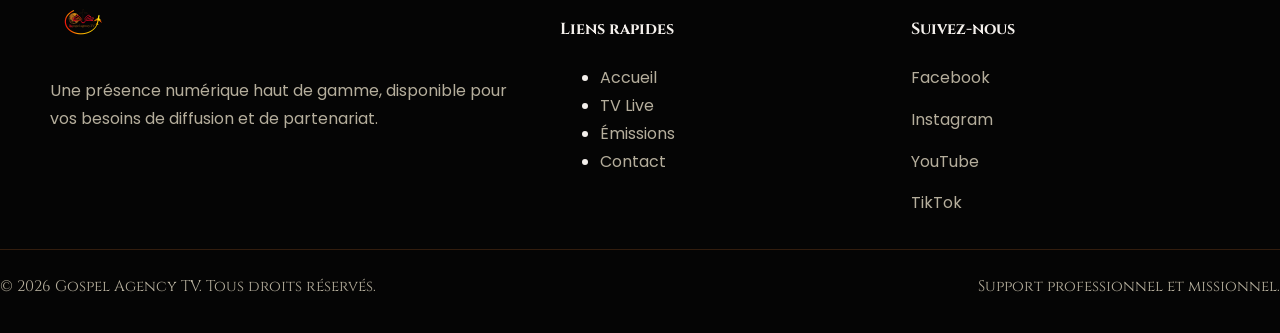
<file: contact.html>
<!DOCTYPE html>
<html lang="fr">
<head>
  <meta charset="UTF-8">
  <meta name="viewport" content="width=device-width, initial-scale=1.0">
  <meta name="description" content="Contactez Gospel Agency TV pour partenariat, diffusion ou support.">
  <title>Contact - Gospel Agency TV</title>
  <link rel="icon" href="assets/images/logo/favicon.png" type="image/png">
  <link rel="preconnect" href="https://fonts.googleapis.com">
  <link rel="preconnect" href="https://fonts.gstatic.com" crossorigin>
  <link href="https://fonts.googleapis.com/css2?family=Cinzel:wght@700;900&family=Poppins:wght@300;400;500;600;700&display=swap" rel="stylesheet">
  <link rel="stylesheet" href="css/variables.css">
  <link rel="stylesheet" href="css/style.css">
  <link rel="stylesheet" href="css/responsive.css">
  <link rel="stylesheet" href="css/animations.css">
</head>
<body>
  <header class="site-header" id="siteHeader">
    <div class="container header-inner">
      <a class="brand" href="index.html" aria-label="Accueil Gospel Agency TV">
        <img src="assets/images/logo/logo.png" alt="Gospel Agency TV Logo">
        <span>Gospel Agency TV</span>
      </a>
      <nav class="main-nav" aria-label="Navigation principale">
        <ul>
          <li><a href="index.html">Accueil</a></li>
          <li><a href="about.html">À propos</a></li>
          <li><a href="live.html">TV Live</a></li>
          <li><a href="programmes.html">Émissions</a></li>
          <li><a href="actualites.html">Actualités</a></li>
          <li><a href="galerie.html">Galerie</a></li>
          <li><a href="partenaires.html">Partenaires</a></li>
          <li><a href="don.html">Faire un Don</a></li>
          <li><a class="active" href="contact.html">Contact</a></li>
        </ul>
      </nav>
      <div class="header-actions">
        <button class="icon-btn search-toggle" aria-label="Rechercher"></button>
        <a class="btn btn-primary" href="live.html">REGARDER EN DIRECT</a>
        <button class="menu-toggle" aria-label="Ouvrir le menu"></button>
      </div>
    </div>
    <div class="mobile-menu" aria-hidden="true">
      <ul>
        <li><a href="index.html">Accueil</a></li>
        <li><a href="about.html">À propos</a></li>
        <li><a href="live.html">TV Live</a></li>
        <li><a href="programmes.html">Émissions</a></li>
        <li><a href="actualites.html">Actualités</a></li>
        <li><a href="galerie.html">Galerie</a></li>
        <li><a href="partenaires.html">Partenaires</a></li>
        <li><a href="don.html">Faire un Don</a></li>
        <li><a href="contact.html">Contact</a></li>
      </ul>
    </div>
  </header>

  <main>
    <section class="page-hero page-hero-contact reveal">
      <div class="container">
        <p class="eyebrow">Contact</p>
        <h1>Entrons en contact pour collaborations, soutien ou questions.</h1>
        <p>Une équipe dédiée vous répond rapidement pour toute demande Gospel Agency TV.</p>
      </div>
    </section>

    <section class="section section-contact reveal">
      <div class="container grid grid-2">
        <div class="glass-card contact-info">
          <span class="eyebrow">Nos coordonnées</span>
          <h2>Contactez-nous dès maintenant</h2>
          <p>Support, partenariat, diffusion, relations presse et questions spirituelles.</p>
          <ul class="contact-list">
            <li><strong>Email :</strong> contact@gospelagencytv.com</li>
            <li><strong>Téléphone :</strong> +225 07 XX XX XX XX</li>
            <li><strong>Adresse :</strong> Abidjan, Côte d'Ivoire</li>
          </ul>
        </div>
        <form class="contact-form glass-card" action="#" method="post">
          <label for="name">Nom complet</label>
          <input type="text" id="name" name="name" placeholder="Votre nom" required>
          <label for="email">Email</label>
          <input type="email" id="email" name="email" placeholder="Votre email" required>
          <label for="message">Message</label>
          <textarea id="message" name="message" rows="5" placeholder="Votre message" required></textarea>
          <button class="btn btn-primary" type="submit">Envoyer le message</button>
        </form>
      </div>
    </section>
  </main>

  <footer class="site-footer reveal">
    <div class="container footer-grid">
      <div>
        <img src="assets/images/logo/logo.png" alt="Gospel Agency TV" class="footer-logo">
        <p>Une présence numérique haut de gamme, disponible pour vos besoins de diffusion et de partenariat.</p>
      </div>
      <div>
        <h4>Liens rapides</h4>
        <ul>
          <li><a href="index.html">Accueil</a></li>
          <li><a href="live.html">TV Live</a></li>
          <li><a href="programmes.html">Émissions</a></li>
          <li><a href="contact.html">Contact</a></li>
        </ul>
      </div>
      <div>
        <h4>Suivez-nous</h4>
        <ul class="footer-social">
          <li><a href="https://www.facebook.com/GospelAgency tv" target="_blank" rel="noopener noreferrer">Facebook</a></li>
          <li><a href="https://www.instagram.com/gospel.agency" target="_blank" rel="noopener noreferrer">Instagram</a></li>
          <li><a href="https://www.youtube.com/@GospelAgencyTv" target="_blank" rel="noopener noreferrer">YouTube</a></li>
          <li><a href="https://www.tiktok.com/@gospel.agency.tv" target="_blank" rel="noopener noreferrer">TikTok</a></li>
        </ul>
      </div>
    </div>
    <div class="footer-bottom">
      <span>© 2026 Gospel Agency TV. Tous droits réservés.</span>
      <span>Support professionnel et missionnel.</span>
    </div>
  </footer>

  <script src="js/main.js"></script>
  <script src="js/navbar.js"></script>
  <script src="js/scroll.js"></script>
</body>
</html>
</file>
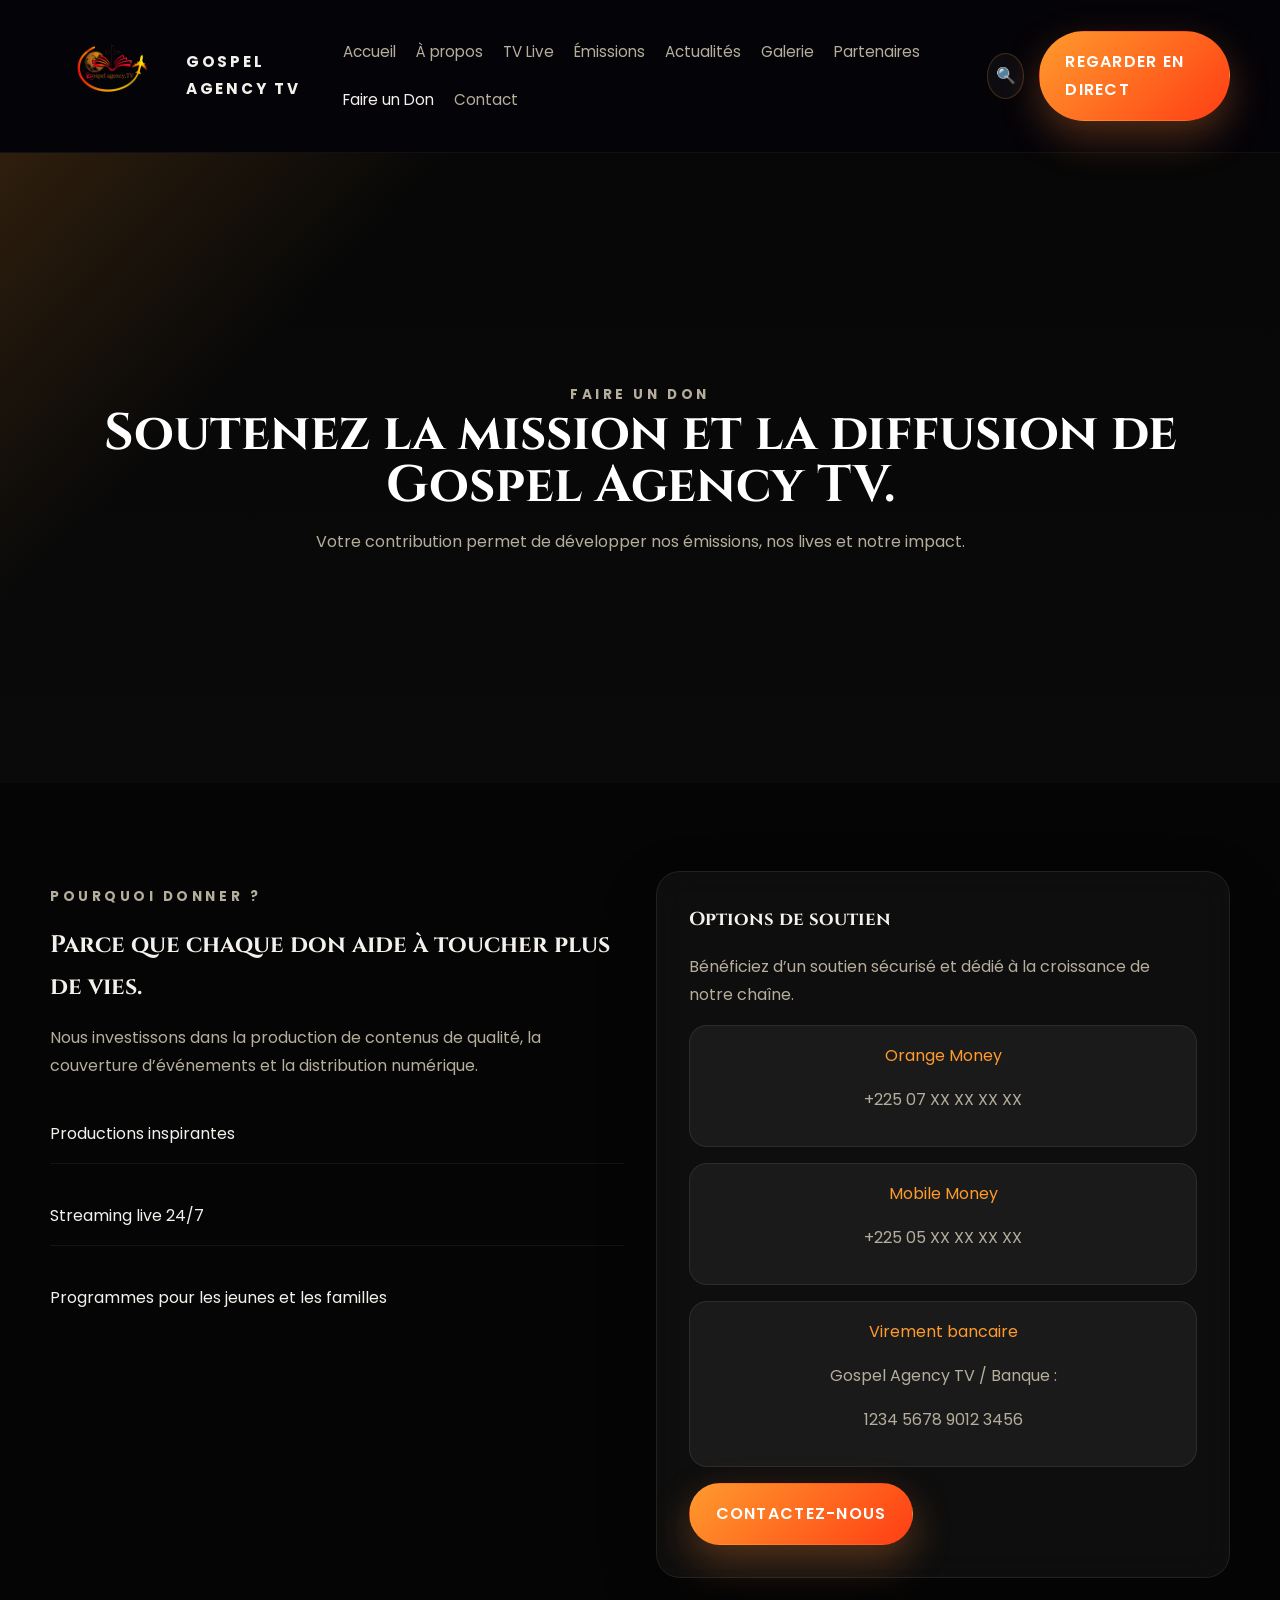
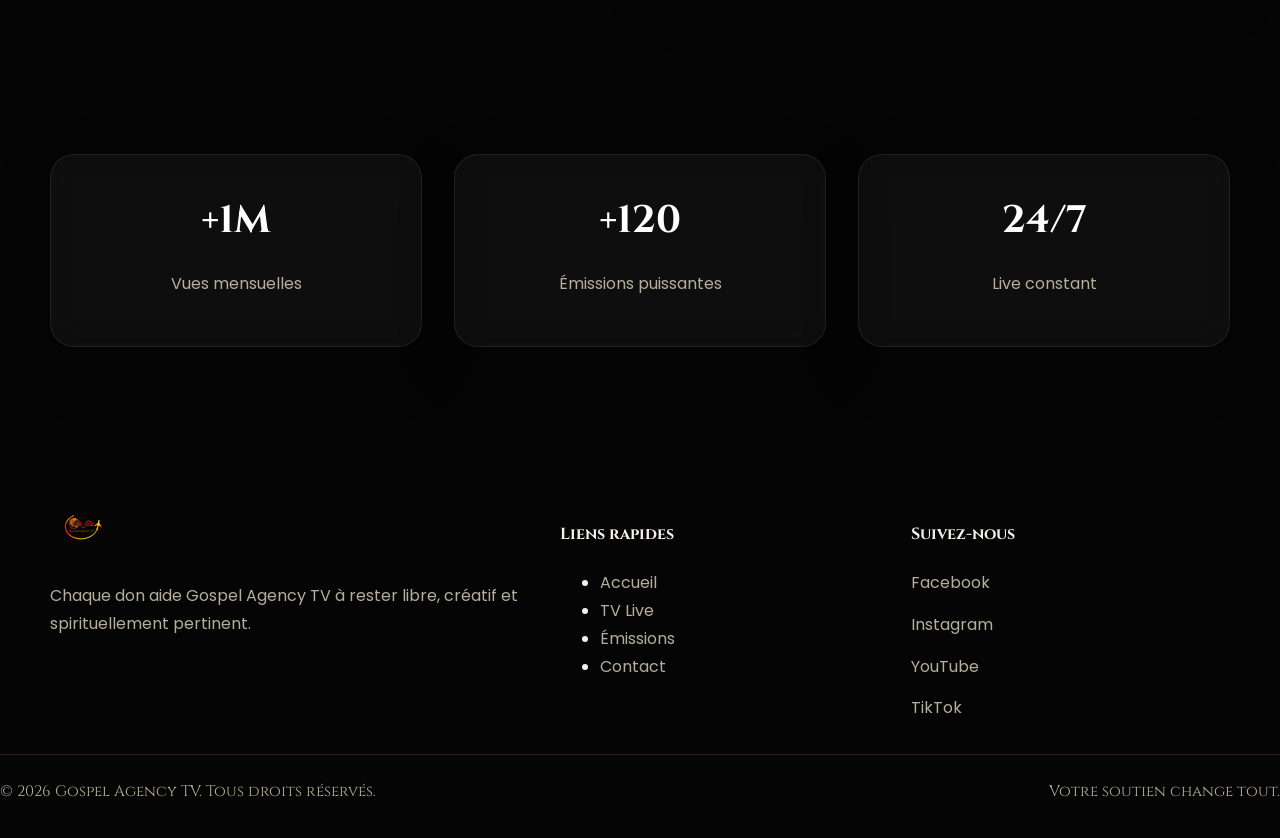
<file: don.html>
<!DOCTYPE html>
<html lang="fr">
<head>
  <meta charset="UTF-8">
  <meta name="viewport" content="width=device-width, initial-scale=1.0">
  <meta name="description" content="Faire un don à Gospel Agency TV - soutenez la mission et la diffusion.">
  <title>Faire un Don - Gospel Agency TV</title>
  <link rel="icon" href="assets/images/logo/favicon.png" type="image/png">
  <link rel="preconnect" href="https://fonts.googleapis.com">
  <link rel="preconnect" href="https://fonts.gstatic.com" crossorigin>
  <link href="https://fonts.googleapis.com/css2?family=Cinzel:wght@700;900&family=Poppins:wght@300;400;500;600;700&display=swap" rel="stylesheet">
  <link rel="stylesheet" href="css/variables.css">
  <link rel="stylesheet" href="css/style.css">
  <link rel="stylesheet" href="css/responsive.css">
  <link rel="stylesheet" href="css/animations.css">
</head>
<body>
  <header class="site-header" id="siteHeader">
    <div class="container header-inner">
      <a class="brand" href="index.html" aria-label="Accueil Gospel Agency TV">
        <img src="assets/images/logo/logo.png" alt="Gospel Agency TV Logo">
        <span>Gospel Agency TV</span>
      </a>
      <nav class="main-nav" aria-label="Navigation principale">
        <ul>
          <li><a href="index.html">Accueil</a></li>
          <li><a href="about.html">À propos</a></li>
          <li><a href="live.html">TV Live</a></li>
          <li><a href="programmes.html">Émissions</a></li>
          <li><a href="actualites.html">Actualités</a></li>
          <li><a href="galerie.html">Galerie</a></li>
          <li><a href="partenaires.html">Partenaires</a></li>
          <li><a class="active" href="don.html">Faire un Don</a></li>
          <li><a href="contact.html">Contact</a></li>
        </ul>
      </nav>
      <div class="header-actions">
        <button class="icon-btn search-toggle" aria-label="Rechercher"></button>
        <a class="btn btn-primary" href="live.html">REGARDER EN DIRECT</a>
        <button class="menu-toggle" aria-label="Ouvrir le menu"></button>
      </div>
    </div>
    <div class="mobile-menu" aria-hidden="true">
      <ul>
        <li><a href="index.html">Accueil</a></li>
        <li><a href="about.html">À propos</a></li>
        <li><a href="live.html">TV Live</a></li>
        <li><a href="programmes.html">Émissions</a></li>
        <li><a href="actualites.html">Actualités</a></li>
        <li><a href="galerie.html">Galerie</a></li>
        <li><a href="partenaires.html">Partenaires</a></li>
        <li><a href="don.html">Faire un Don</a></li>
        <li><a href="contact.html">Contact</a></li>
      </ul>
    </div>
  </header>

  <main>
    <section class="page-hero page-hero-donate reveal">
      <div class="container">
        <p class="eyebrow">Faire un Don</p>
        <h1>Soutenez la mission et la diffusion de Gospel Agency TV.</h1>
        <p>Votre contribution permet de développer nos émissions, nos lives et notre impact.</p>
      </div>
    </section>

    <section class="section section-donate reveal">
      <div class="container grid grid-2">
        <div>
          <p class="eyebrow">Pourquoi donner ?</p>
          <h2>Parce que chaque don aide à toucher plus de vies.</h2>
          <p>Nous investissons dans la production de contenus de qualité, la couverture d’événements et la distribution numérique.</p>
          <ul class="donation-list">
            <li>Productions inspirantes</li>
            <li>Streaming live 24/7</li>
            <li>Programmes pour les jeunes et les familles</li>
          </ul>
        </div>
        <div class="glass-card donate-card">
          <h3>Options de soutien</h3>
          <p>Bénéficiez d’un soutien sécurisé et dédié à la croissance de notre chaîne.</p>
          <div class="donation-method">
            <span>Orange Money</span>
            <p>+225 07 XX XX XX XX</p>
          </div>
          <div class="donation-method">
            <span>Mobile Money</span>
            <p>+225 05 XX XX XX XX</p>
          </div>
          <div class="donation-method">
            <span>Virement bancaire</span>
            <p>Gospel Agency TV / Banque :</p>
            <p>1234 5678 9012 3456</p>
          </div>
          <a class="btn btn-primary" href="contact.html">Contactez-nous</a>
        </div>
      </div>
    </section>

    <section class="section section-impact reveal">
      <div class="container grid grid-3">
        <div class="impact-card glass-card">
          <h3>+1M</h3>
          <p>Vues mensuelles</p>
        </div>
        <div class="impact-card glass-card">
          <h3>+120</h3>
          <p>Émissions puissantes</p>
        </div>
        <div class="impact-card glass-card">
          <h3>24/7</h3>
          <p>Live constant</p>
        </div>
      </div>
    </section>
  </main>

  <footer class="site-footer reveal">
    <div class="container footer-grid">
      <div>
        <img src="assets/images/logo/logo.png" alt="Gospel Agency TV" class="footer-logo">
        <p>Chaque don aide Gospel Agency TV à rester libre, créatif et spirituellement pertinent.</p>
      </div>
      <div>
        <h4>Liens rapides</h4>
        <ul>
          <li><a href="index.html">Accueil</a></li>
          <li><a href="live.html">TV Live</a></li>
          <li><a href="programmes.html">Émissions</a></li>
          <li><a href="contact.html">Contact</a></li>
        </ul>
      </div>
      <div>
        <h4>Suivez-nous</h4>
        <ul class="footer-social">
          <li><a href="https://www.facebook.com/GospelAgency tv" target="_blank" rel="noopener noreferrer">Facebook</a></li>
          <li><a href="https://www.instagram.com/gospel.agency" target="_blank" rel="noopener noreferrer">Instagram</a></li>
          <li><a href="https://www.youtube.com/@GospelAgencyTv" target="_blank" rel="noopener noreferrer">YouTube</a></li>
          <li><a href="https://www.tiktok.com/@gospel.agency.tv" target="_blank" rel="noopener noreferrer">TikTok</a></li>
        </ul>
      </div>
    </div>
    <div class="footer-bottom">
      <span>© 2026 Gospel Agency TV. Tous droits réservés.</span>
      <span>Votre soutien change tout.</span>
    </div>
  </footer>

  <script src="js/main.js"></script>
  <script src="js/navbar.js"></script>
  <script src="js/scroll.js"></script>
</body>
</html>
</file>
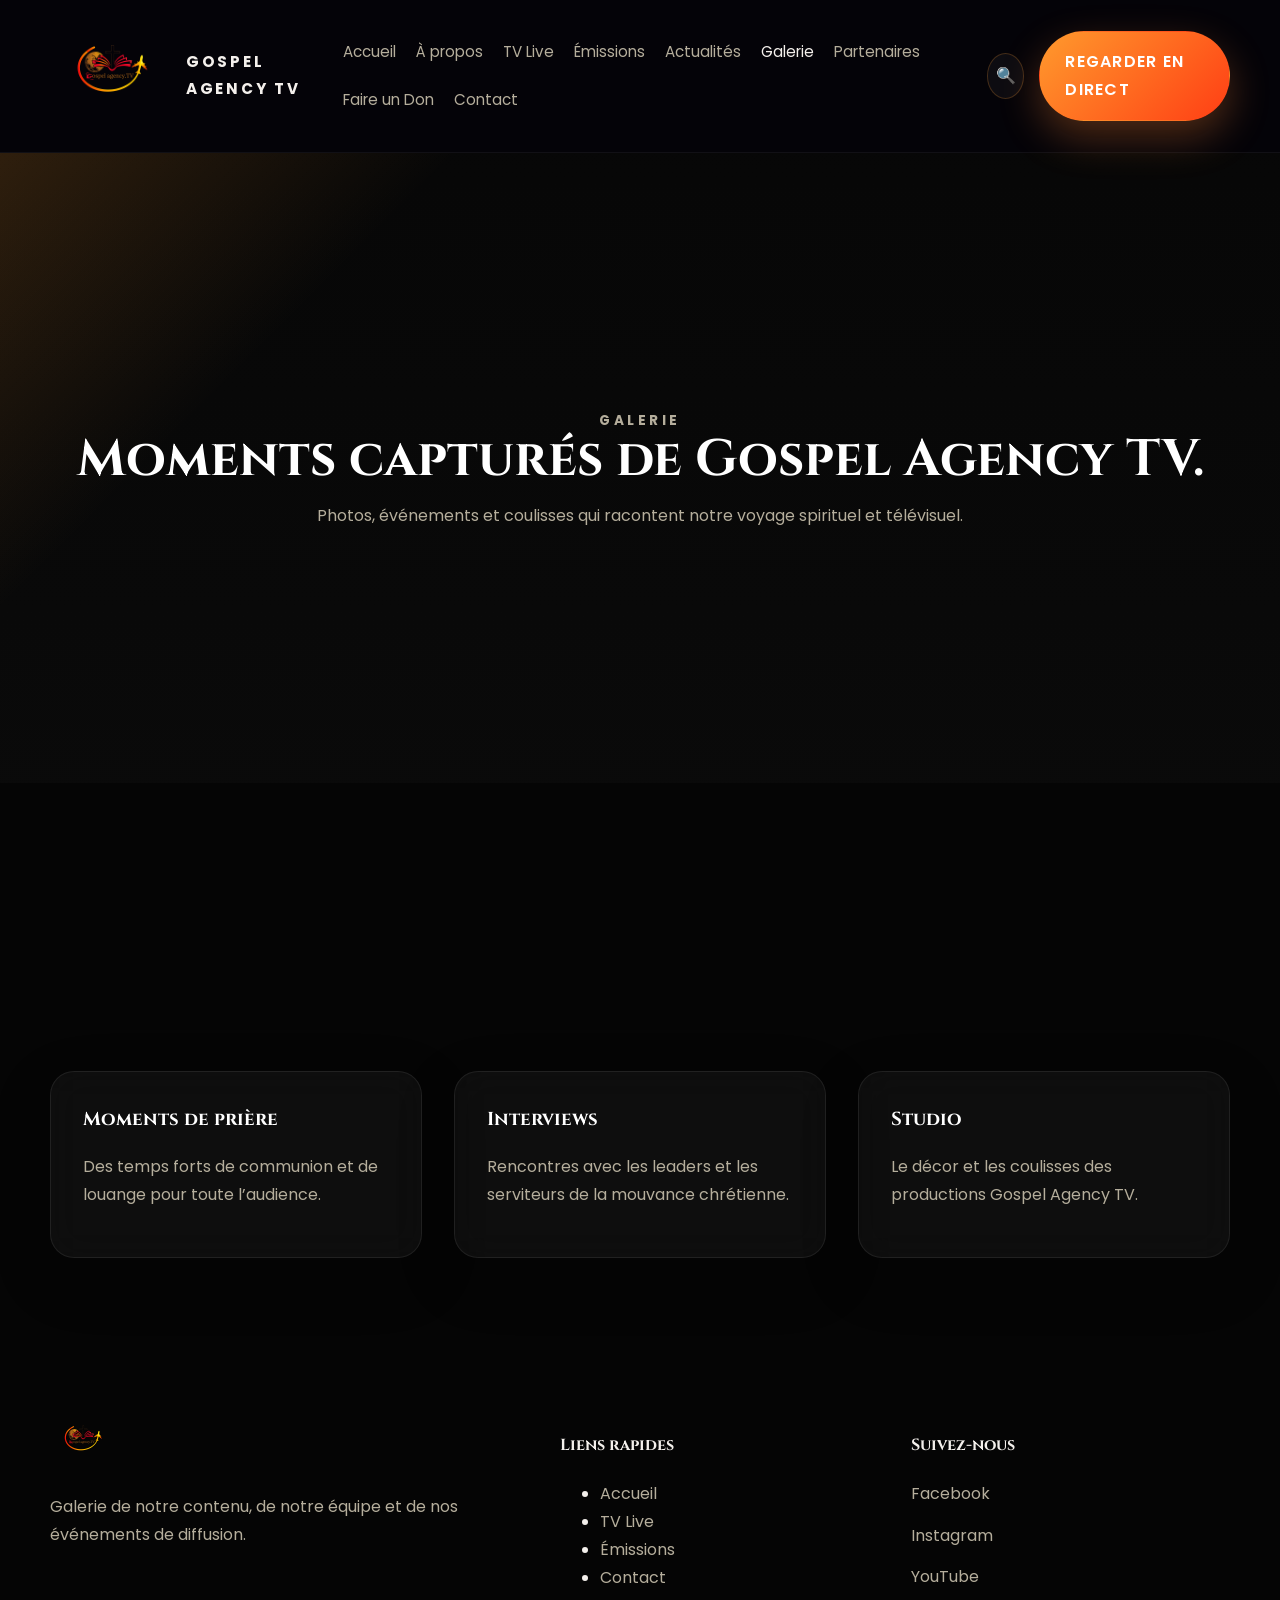
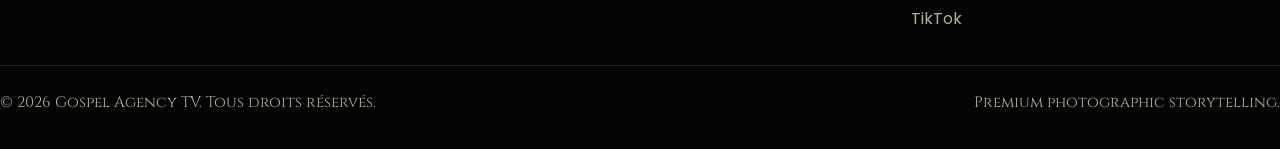
<file: galerie.html>
<!DOCTYPE html>
<html lang="fr">
<head>
  <meta charset="UTF-8">
  <meta name="viewport" content="width=device-width, initial-scale=1.0">
  <meta name="description" content="Galerie Gospel Agency TV - photos et moments forts de la chaîne.">
  <title>Galerie - Gospel Agency TV</title>
  <link rel="icon" href="assets/images/logo/favicon.png" type="image/png">
  <link rel="preconnect" href="https://fonts.googleapis.com">
  <link rel="preconnect" href="https://fonts.gstatic.com" crossorigin>
  <link href="https://fonts.googleapis.com/css2?family=Cinzel:wght@700;900&family=Poppins:wght@300;400;500;600;700&display=swap" rel="stylesheet">
  <link rel="stylesheet" href="css/variables.css">
  <link rel="stylesheet" href="css/style.css">
  <link rel="stylesheet" href="css/responsive.css">
  <link rel="stylesheet" href="css/animations.css">
</head>
<body>
  <header class="site-header" id="siteHeader">
    <div class="container header-inner">
      <a class="brand" href="index.html" aria-label="Accueil Gospel Agency TV">
        <img src="assets/images/logo/logo.png" alt="Gospel Agency TV Logo">
        <span>Gospel Agency TV</span>
      </a>
      <nav class="main-nav" aria-label="Navigation principale">
        <ul>
          <li><a href="index.html">Accueil</a></li>
          <li><a href="about.html">À propos</a></li>
          <li><a href="live.html">TV Live</a></li>
          <li><a href="programmes.html">Émissions</a></li>
          <li><a href="actualites.html">Actualités</a></li>
          <li><a class="active" href="galerie.html">Galerie</a></li>
          <li><a href="partenaires.html">Partenaires</a></li>
          <li><a href="don.html">Faire un Don</a></li>
          <li><a href="contact.html">Contact</a></li>
        </ul>
      </nav>
      <div class="header-actions">
        <button class="icon-btn search-toggle" aria-label="Rechercher"></button>
        <a class="btn btn-primary" href="live.html">REGARDER EN DIRECT</a>
        <button class="menu-toggle" aria-label="Ouvrir le menu"></button>
      </div>
    </div>
    <div class="mobile-menu" aria-hidden="true">
      <ul>
        <li><a href="index.html">Accueil</a></li>
        <li><a href="about.html">À propos</a></li>
        <li><a href="live.html">TV Live</a></li>
        <li><a href="programmes.html">Émissions</a></li>
        <li><a href="actualites.html">Actualités</a></li>
        <li><a href="galerie.html">Galerie</a></li>
        <li><a href="partenaires.html">Partenaires</a></li>
        <li><a href="don.html">Faire un Don</a></li>
        <li><a href="contact.html">Contact</a></li>
      </ul>
    </div>
  </header>

  <main>
    <section class="page-hero page-hero-gallery reveal">
      <div class="container">
        <p class="eyebrow">Galerie</p>
        <h1>Moments capturés de Gospel Agency TV.</h1>
        <p>Photos, événements et coulisses qui racontent notre voyage spirituel et télévisuel.</p>
      </div>
    </section>

    <section class="section section-gallery reveal">
      <div class="container gallery-grid">
        <div class="gallery-item gallery-item-1"></div>
        <div class="gallery-item gallery-item-2"></div>
        <div class="gallery-item gallery-item-3"></div>
        <div class="gallery-item gallery-item-4"></div>
        <div class="gallery-item gallery-item-5"></div>
        <div class="gallery-item gallery-item-6"></div>
      </div>
    </section>

    <section class="section section-captions reveal">
      <div class="container grid grid-3">
        <div class="caption-card glass-card">
          <h3>Moments de prière</h3>
          <p>Des temps forts de communion et de louange pour toute l’audience.</p>
        </div>
        <div class="caption-card glass-card">
          <h3>Interviews</h3>
          <p>Rencontres avec les leaders et les serviteurs de la mouvance chrétienne.</p>
        </div>
        <div class="caption-card glass-card">
          <h3>Studio</h3>
          <p>Le décor et les coulisses des productions Gospel Agency TV.</p>
        </div>
      </div>
    </section>
  </main>

  <footer class="site-footer reveal">
    <div class="container footer-grid">
      <div>
        <img src="assets/images/logo/logo.png" alt="Gospel Agency TV" class="footer-logo">
        <p>Galerie de notre contenu, de notre équipe et de nos événements de diffusion.</p>
      </div>
      <div>
        <h4>Liens rapides</h4>
        <ul>
          <li><a href="index.html">Accueil</a></li>
          <li><a href="live.html">TV Live</a></li>
          <li><a href="programmes.html">Émissions</a></li>
          <li><a href="contact.html">Contact</a></li>
        </ul>
      </div>
      <div>
        <h4>Suivez-nous</h4>
        <ul class="footer-social">
          <li><a href="https://www.facebook.com/GospelAgency tv" target="_blank" rel="noopener noreferrer">Facebook</a></li>
          <li><a href="https://www.instagram.com/gospel.agency" target="_blank" rel="noopener noreferrer">Instagram</a></li>
          <li><a href="https://www.youtube.com/@GospelAgencyTv" target="_blank" rel="noopener noreferrer">YouTube</a></li>
          <li><a href="https://www.tiktok.com/@gospel.agency.tv" target="_blank" rel="noopener noreferrer">TikTok</a></li>
        </ul>
      </div>
    </div>
    <div class="footer-bottom">
      <span>© 2026 Gospel Agency TV. Tous droits réservés.</span>
      <span>Premium photographic storytelling.</span>
    </div>
  </footer>

  <script src="js/main.js"></script>
  <script src="js/navbar.js"></script>
  <script src="js/scroll.js"></script>
</body>
</html>
</file>
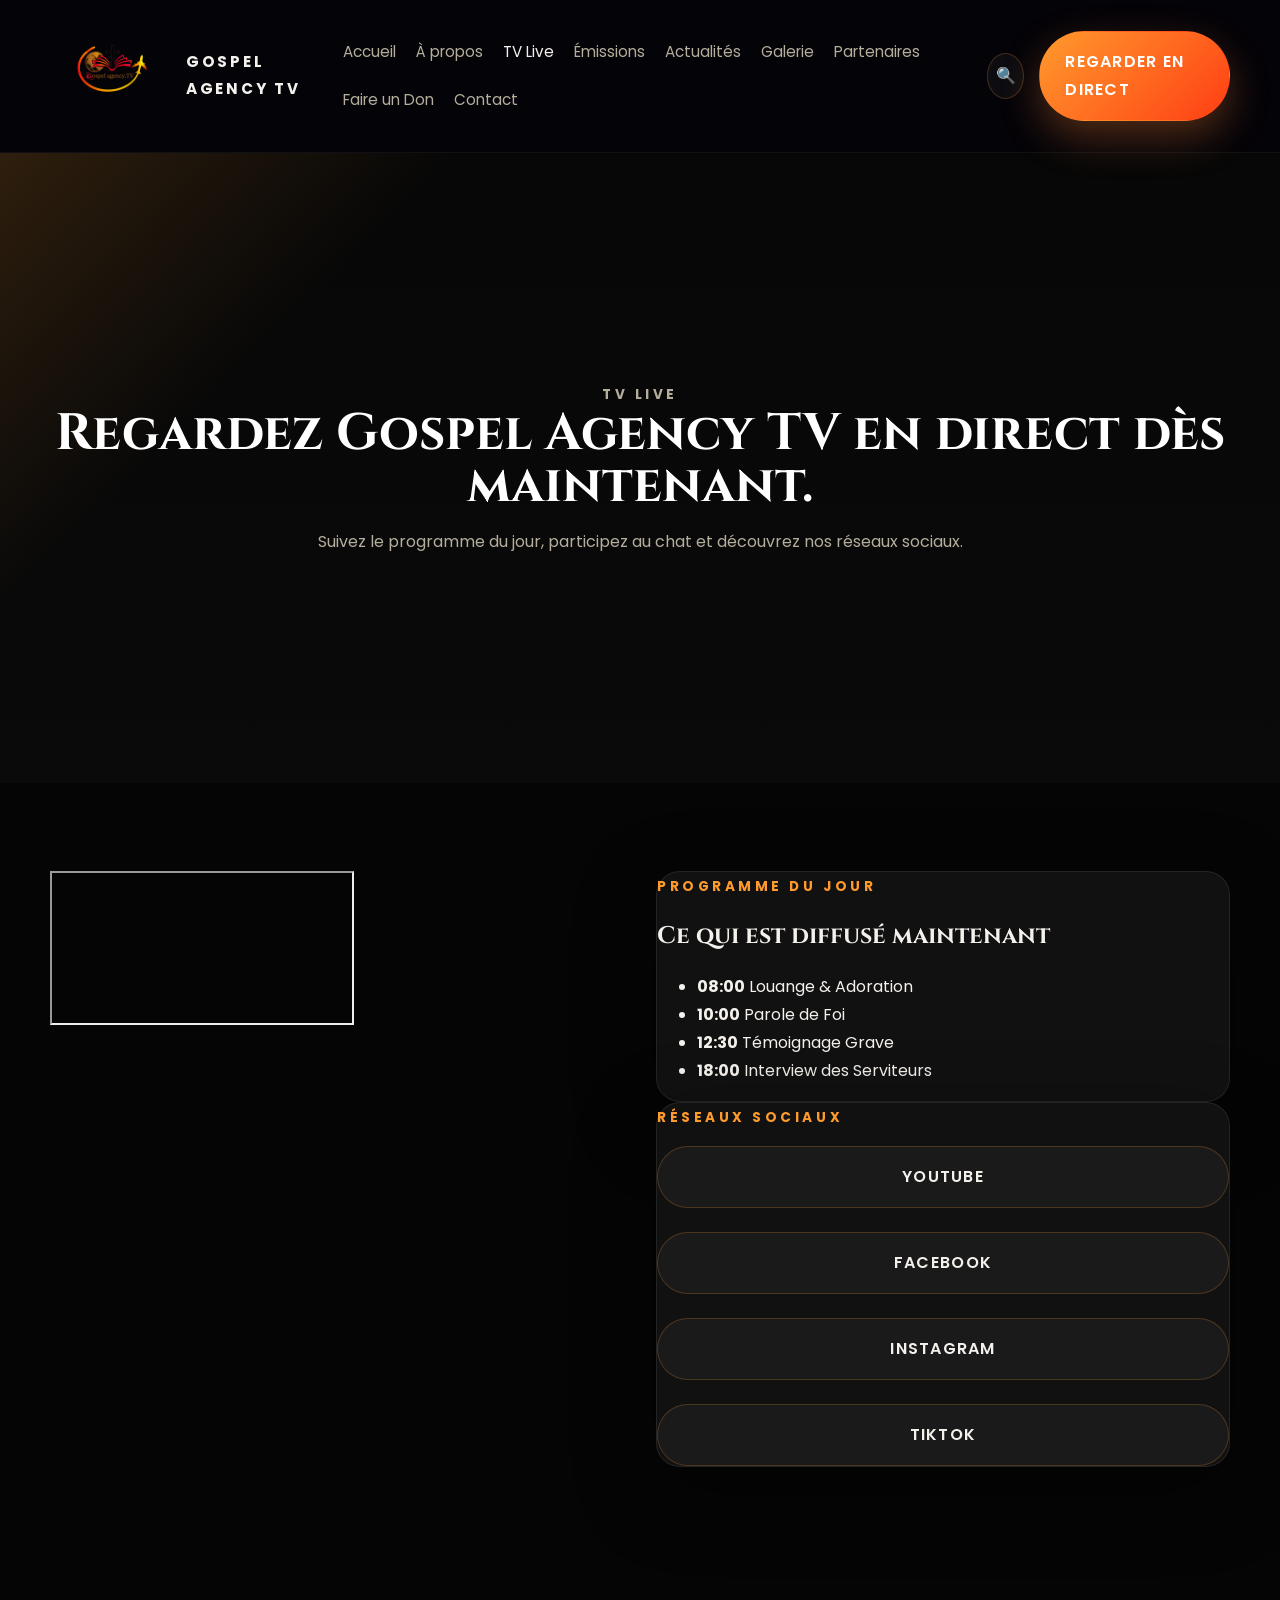
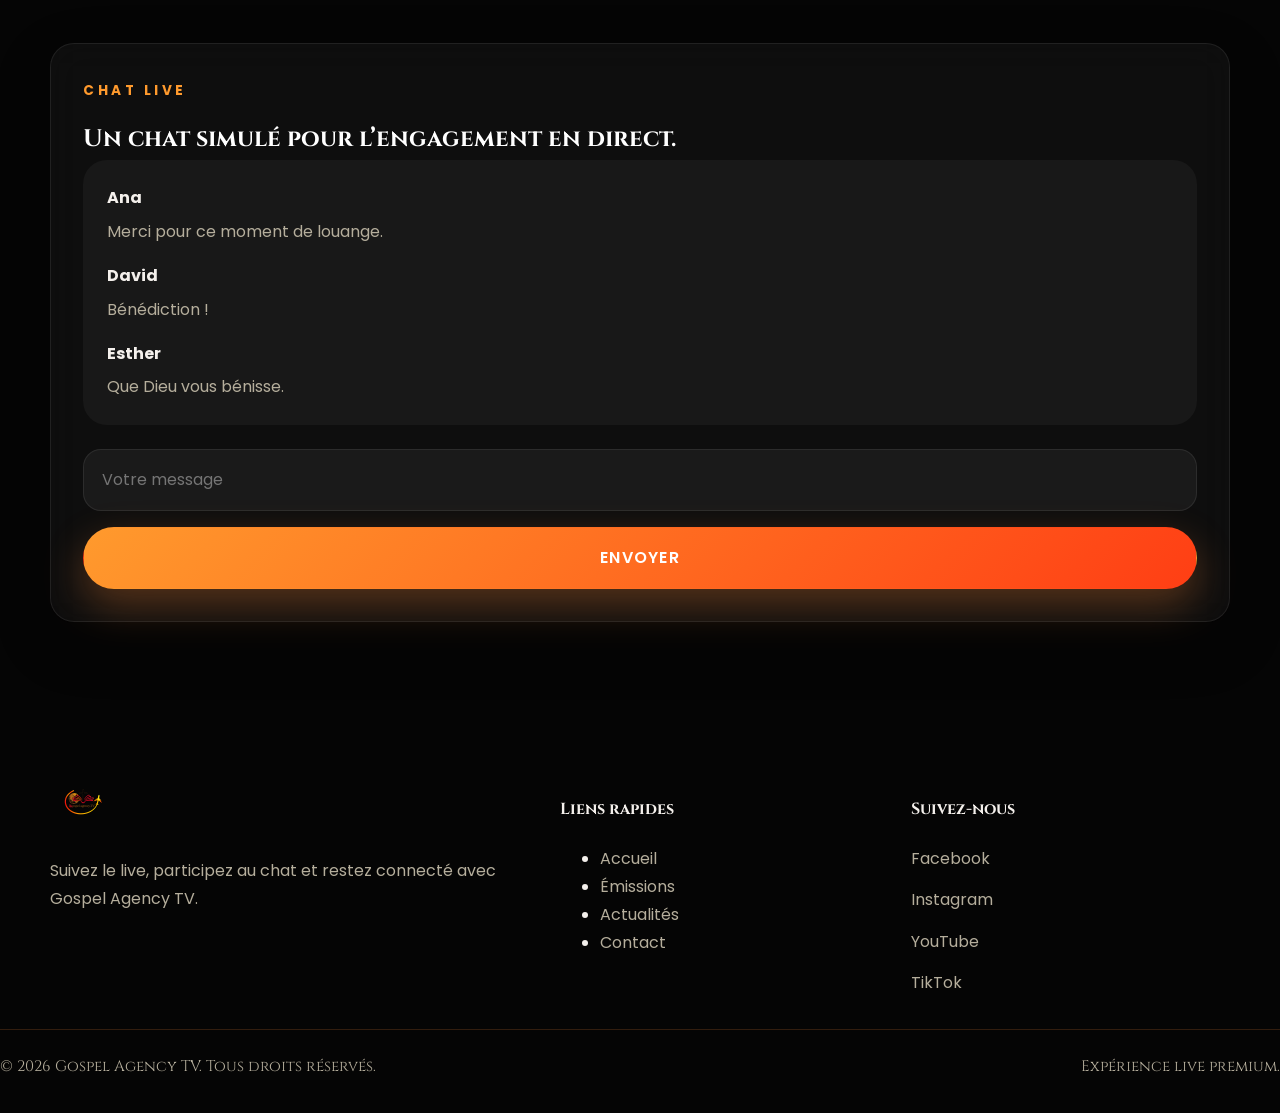
<file: live.html>
<!DOCTYPE html>
<html lang="fr">
<head>
  <meta charset="UTF-8">
  <meta name="viewport" content="width=device-width, initial-scale=1.0">
  <meta name="description" content="Regardez Gospel Agency TV en direct et découvrez le programme du jour.">
  <title>TV Live - Gospel Agency TV</title>
  <link rel="icon" href="assets/images/logo/favicon.png" type="image/png">
  <link rel="preconnect" href="https://fonts.googleapis.com">
  <link rel="preconnect" href="https://fonts.gstatic.com" crossorigin>
  <link href="https://fonts.googleapis.com/css2?family=Cinzel:wght@700;900&family=Poppins:wght@300;400;500;600;700&display=swap" rel="stylesheet">
  <link rel="stylesheet" href="css/variables.css">
  <link rel="stylesheet" href="css/style.css">
  <link rel="stylesheet" href="css/responsive.css">
  <link rel="stylesheet" href="css/animations.css">
</head>
<body>
  <header class="site-header" id="siteHeader">
    <div class="container header-inner">
      <a class="brand" href="index.html" aria-label="Accueil Gospel Agency TV">
        <img src="assets/images/logo/logo.png" alt="Gospel Agency TV Logo">
        <span>Gospel Agency TV</span>
      </a>
      <nav class="main-nav" aria-label="Navigation principale">
        <ul>
          <li><a href="index.html">Accueil</a></li>
          <li><a href="about.html">À propos</a></li>
          <li><a class="active" href="live.html">TV Live</a></li>
          <li><a href="programmes.html">Émissions</a></li>
          <li><a href="actualites.html">Actualités</a></li>
          <li><a href="galerie.html">Galerie</a></li>
          <li><a href="partenaires.html">Partenaires</a></li>
          <li><a href="don.html">Faire un Don</a></li>
          <li><a href="contact.html">Contact</a></li>
        </ul>
      </nav>
      <div class="header-actions">
        <button class="icon-btn search-toggle" aria-label="Rechercher"></button>
        <a class="btn btn-primary" href="live.html">REGARDER EN DIRECT</a>
        <button class="menu-toggle" aria-label="Ouvrir le menu"></button>
      </div>
    </div>
    <div class="mobile-menu" aria-hidden="true">
      <ul>
        <li><a href="index.html">Accueil</a></li>
        <li><a href="about.html">À propos</a></li>
        <li><a href="live.html">TV Live</a></li>
        <li><a href="programmes.html">Émissions</a></li>
        <li><a href="actualites.html">Actualités</a></li>
        <li><a href="galerie.html">Galerie</a></li>
        <li><a href="partenaires.html">Partenaires</a></li>
        <li><a href="don.html">Faire un Don</a></li>
        <li><a href="contact.html">Contact</a></li>
      </ul>
    </div>
  </header>

  <main>
    <section class="page-hero page-hero-live reveal">
      <div class="container">
        <p class="eyebrow">TV Live</p>
        <h1>Regardez Gospel Agency TV en direct dès maintenant.</h1>
        <p>Suivez le programme du jour, participez au chat et découvrez nos réseaux sociaux.</p>
      </div>
    </section>

    <section class="section section-live-stream reveal">
      <div class="container grid grid-2">
        <div class="live-player">
          <iframe src="https://www.youtube.com/embed/dQw4w9WgXcQ" title="Gospel Agency TV Live" allowfullscreen></iframe>
        </div>
        <div class="live-sidebar">
          <div class="glass-card">
            <span class="eyebrow">Programme du jour</span>
            <h2>Ce qui est diffusé maintenant</h2>
            <ul class="timeline-list">
              <li><strong>08:00</strong> Louange & Adoration</li>
              <li><strong>10:00</strong> Parole de Foi</li>
              <li><strong>12:30</strong> Témoignage Grave</li>
              <li><strong>18:00</strong> Interview des Serviteurs</li>
            </ul>
          </div>
          <div class="glass-card live-buttons">
            <span class="eyebrow">Réseaux sociaux</span>
            <div class="social-buttons">
              <a class="btn btn-secondary" href="https://www.youtube.com/@GospelAgencyTv" target="_blank" rel="noopener noreferrer">YouTube</a>
              <a class="btn btn-secondary" href="https://www.facebook.com/GospelAgency tv" target="_blank" rel="noopener noreferrer">Facebook</a>
              <a class="btn btn-secondary" href="https://www.instagram.com/gospel.agency" target="_blank" rel="noopener noreferrer">Instagram</a>
              <a class="btn btn-secondary" href="https://www.tiktok.com/@gospel.agency.tv" target="_blank" rel="noopener noreferrer">TikTok</a>
            </div>
          </div>
        </div>
      </div>
    </section>

    <section class="section section-chat reveal">
      <div class="container">
        <div class="chat-card glass-card">
          <span class="eyebrow">Chat Live</span>
          <h2>Un chat simulé pour l’engagement en direct.</h2>
          <div class="chat-window">
            <div class="chat-message">
              <strong>Ana</strong><span>Merci pour ce moment de louange.</span>
            </div>
            <div class="chat-message">
              <strong>David</strong><span>Bénédiction !</span>
            </div>
            <div class="chat-message">
              <strong>Esther</strong><span>Que Dieu vous bénisse.</span>
            </div>
          </div>
          <form class="chat-form" action="#" method="post">
            <input type="text" placeholder="Votre message" aria-label="Message chat">
            <button class="btn btn-primary" type="submit">Envoyer</button>
          </form>
        </div>
      </div>
    </section>
  </main>

  <footer class="site-footer reveal">
    <div class="container footer-grid">
      <div>
        <img src="assets/images/logo/logo.png" alt="Gospel Agency TV" class="footer-logo">
        <p>Suivez le live, participez au chat et restez connecté avec Gospel Agency TV.</p>
      </div>
      <div>
        <h4>Liens rapides</h4>
        <ul>
          <li><a href="index.html">Accueil</a></li>
          <li><a href="programmes.html">Émissions</a></li>
          <li><a href="actualites.html">Actualités</a></li>
          <li><a href="contact.html">Contact</a></li>
        </ul>
      </div>
      <div>
        <h4>Suivez-nous</h4>
        <ul class="footer-social">
          <li><a href="https://www.facebook.com/GospelAgency tv" target="_blank" rel="noopener noreferrer">Facebook</a></li>
          <li><a href="https://www.instagram.com/gospel.agency" target="_blank" rel="noopener noreferrer">Instagram</a></li>
          <li><a href="https://www.youtube.com/@GospelAgencyTv" target="_blank" rel="noopener noreferrer">YouTube</a></li>
          <li><a href="https://www.tiktok.com/@gospel.agency.tv" target="_blank" rel="noopener noreferrer">TikTok</a></li>
        </ul>
      </div>
    </div>
    <div class="footer-bottom">
      <span>© 2026 Gospel Agency TV. Tous droits réservés.</span>
      <span>Expérience live premium.</span>
    </div>
  </footer>

  <script src="js/main.js"></script>
  <script src="js/navbar.js"></script>
  <script src="js/scroll.js"></script>
</body>
</html>
</file>
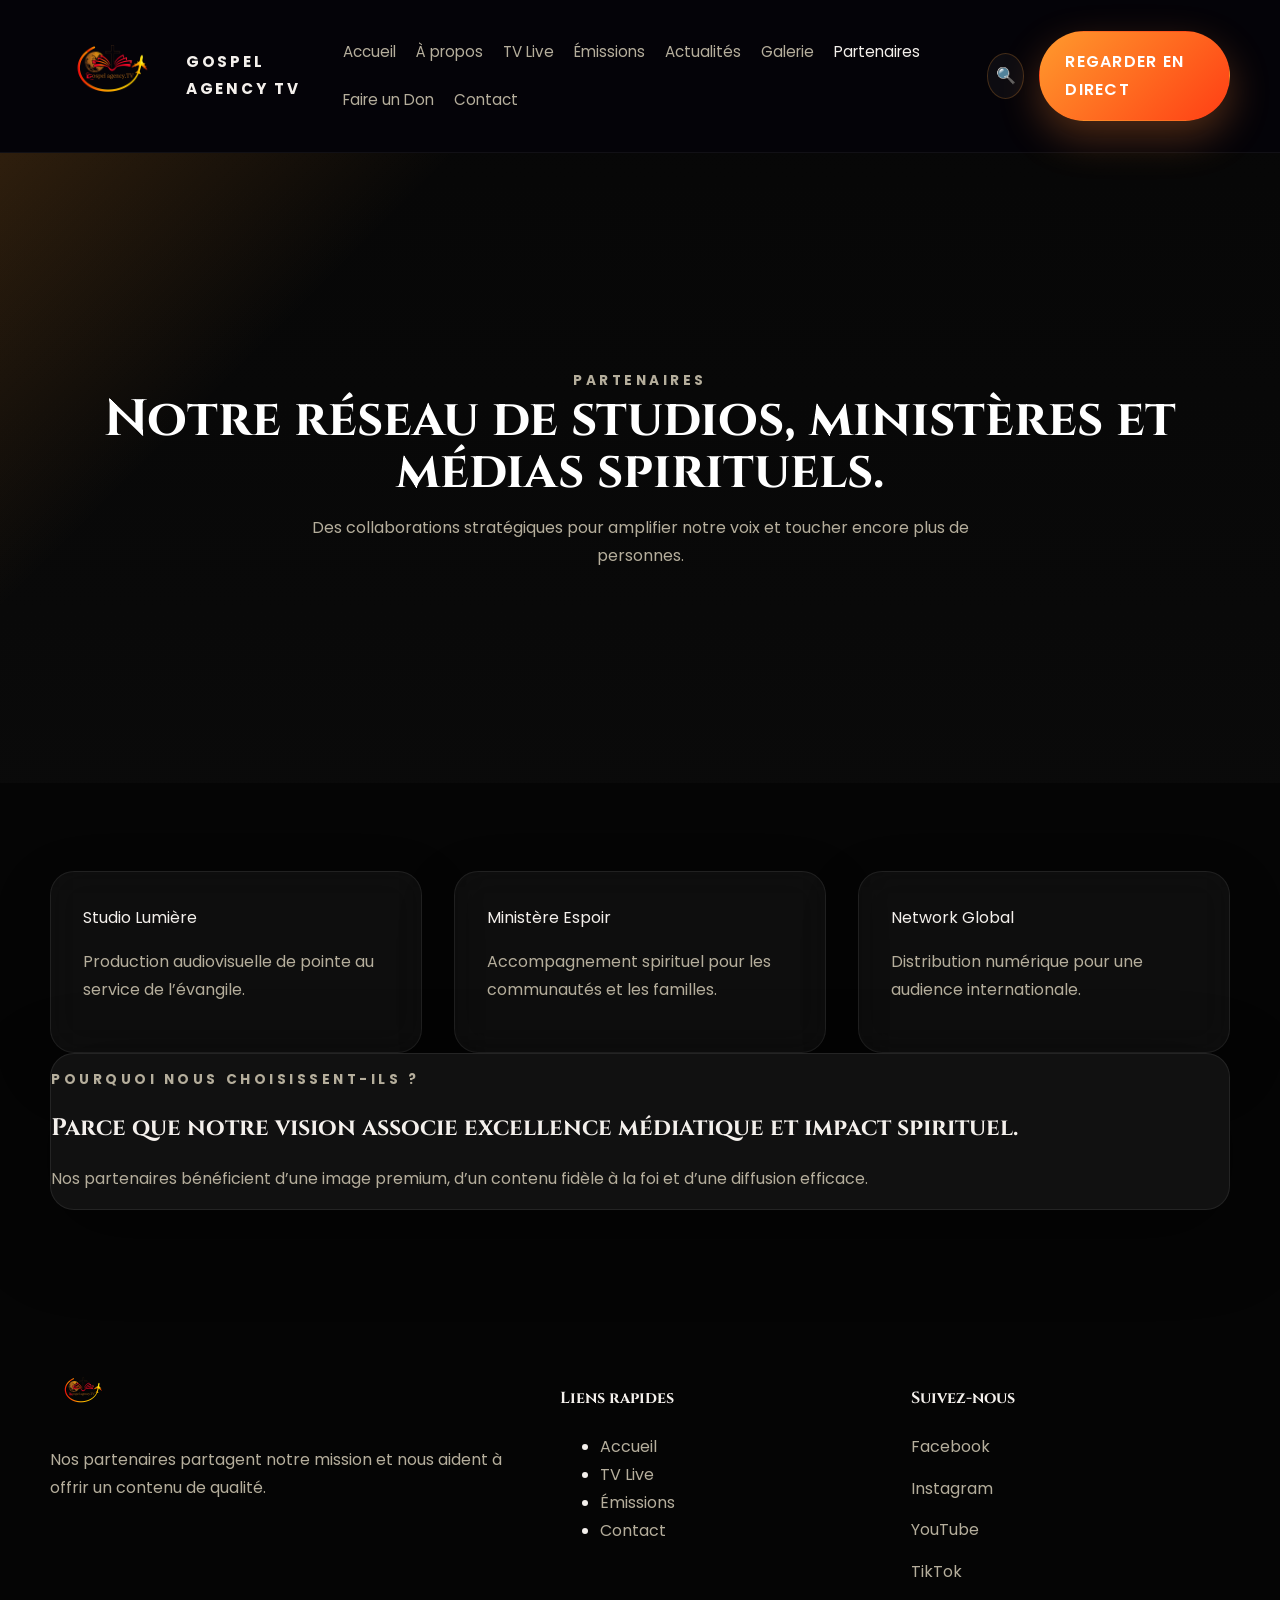
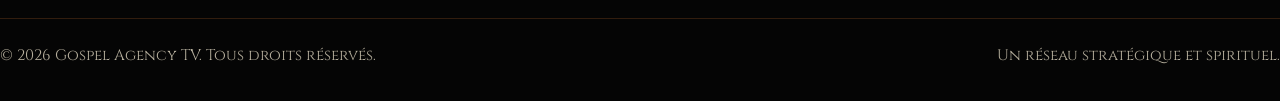
<file: partenaires.html>
<!DOCTYPE html>
<html lang="fr">
<head>
  <meta charset="UTF-8">
  <meta name="viewport" content="width=device-width, initial-scale=1.0">
  <meta name="description" content="Partenaires Gospel Agency TV - studios, ministères et réseaux associés.">
  <title>Partenaires - Gospel Agency TV</title>
  <link rel="icon" href="assets/images/logo/favicon.png" type="image/png">
  <link rel="preconnect" href="https://fonts.googleapis.com">
  <link rel="preconnect" href="https://fonts.gstatic.com" crossorigin>
  <link href="https://fonts.googleapis.com/css2?family=Cinzel:wght@700;900&family=Poppins:wght@300;400;500;600;700&display=swap" rel="stylesheet">
  <link rel="stylesheet" href="css/variables.css">
  <link rel="stylesheet" href="css/style.css">
  <link rel="stylesheet" href="css/responsive.css">
  <link rel="stylesheet" href="css/animations.css">
</head>
<body>
  <header class="site-header" id="siteHeader">
    <div class="container header-inner">
      <a class="brand" href="index.html" aria-label="Accueil Gospel Agency TV">
        <img src="assets/images/logo/logo.png" alt="Gospel Agency TV Logo">
        <span>Gospel Agency TV</span>
      </a>
      <nav class="main-nav" aria-label="Navigation principale">
        <ul>
          <li><a href="index.html">Accueil</a></li>
          <li><a href="about.html">À propos</a></li>
          <li><a href="live.html">TV Live</a></li>
          <li><a href="programmes.html">Émissions</a></li>
          <li><a href="actualites.html">Actualités</a></li>
          <li><a href="galerie.html">Galerie</a></li>
          <li><a class="active" href="partenaires.html">Partenaires</a></li>
          <li><a href="don.html">Faire un Don</a></li>
          <li><a href="contact.html">Contact</a></li>
        </ul>
      </nav>
      <div class="header-actions">
        <button class="icon-btn search-toggle" aria-label="Rechercher"></button>
        <a class="btn btn-primary" href="live.html">REGARDER EN DIRECT</a>
        <button class="menu-toggle" aria-label="Ouvrir le menu"></button>
      </div>
    </div>
    <div class="mobile-menu" aria-hidden="true">
      <ul>
        <li><a href="index.html">Accueil</a></li>
        <li><a href="about.html">À propos</a></li>
        <li><a href="live.html">TV Live</a></li>
        <li><a href="programmes.html">Émissions</a></li>
        <li><a href="actualites.html">Actualités</a></li>
        <li><a href="galerie.html">Galerie</a></li>
        <li><a href="partenaires.html">Partenaires</a></li>
        <li><a href="don.html">Faire un Don</a></li>
        <li><a href="contact.html">Contact</a></li>
      </ul>
    </div>
  </header>

  <main>
    <section class="page-hero page-hero-partners reveal">
      <div class="container">
        <p class="eyebrow">Partenaires</p>
        <h1>Notre réseau de studios, ministères et médias spirituels.</h1>
        <p>Des collaborations stratégiques pour amplifier notre voix et toucher encore plus de personnes.</p>
      </div>
    </section>

    <section class="section section-partners reveal">
      <div class="container grid grid-3 partners-grid">
        <div class="partner-card glass-card">
          <span>Studio Lumière</span>
          <p>Production audiovisuelle de pointe au service de l’évangile.</p>
        </div>
        <div class="partner-card glass-card">
          <span>Ministère Espoir</span>
          <p>Accompagnement spirituel pour les communautés et les familles.</p>
        </div>
        <div class="partner-card glass-card">
          <span>Network Global</span>
          <p>Distribution numérique pour une audience internationale.</p>
        </div>
      </div>

      <div class="container section-highlight reveal">
        <div class="glass-card highlight-card">
          <p class="eyebrow">Pourquoi nous choisissent-ils ?</p>
          <h2>Parce que notre vision associe excellence médiatique et impact spirituel.</h2>
          <p>Nos partenaires bénéficient d’une image premium, d’un contenu fidèle à la foi et d’une diffusion efficace.</p>
        </div>
      </div>
    </section>
  </main>

  <footer class="site-footer reveal">
    <div class="container footer-grid">
      <div>
        <img src="assets/images/logo/logo.png" alt="Gospel Agency TV" class="footer-logo">
        <p>Nos partenaires partagent notre mission et nous aident à offrir un contenu de qualité.</p>
      </div>
      <div>
        <h4>Liens rapides</h4>
        <ul>
          <li><a href="index.html">Accueil</a></li>
          <li><a href="live.html">TV Live</a></li>
          <li><a href="programmes.html">Émissions</a></li>
          <li><a href="contact.html">Contact</a></li>
        </ul>
      </div>
      <div>
        <h4>Suivez-nous</h4>
        <ul class="footer-social">
          <li><a href="https://www.facebook.com/GospelAgency tv" target="_blank" rel="noopener noreferrer">Facebook</a></li>
          <li><a href="https://www.instagram.com/gospel.agency" target="_blank" rel="noopener noreferrer">Instagram</a></li>
          <li><a href="https://www.youtube.com/@GospelAgencyTv" target="_blank" rel="noopener noreferrer">YouTube</a></li>
          <li><a href="https://www.tiktok.com/@gospel.agency.tv" target="_blank" rel="noopener noreferrer">TikTok</a></li>
        </ul>
      </div>
    </div>
    <div class="footer-bottom">
      <span>© 2026 Gospel Agency TV. Tous droits réservés.</span>
      <span>Un réseau stratégique et spirituel.</span>
    </div>
  </footer>

  <script src="js/main.js"></script>
  <script src="js/navbar.js"></script>
  <script src="js/scroll.js"></script>
</body>
</html>
</file>
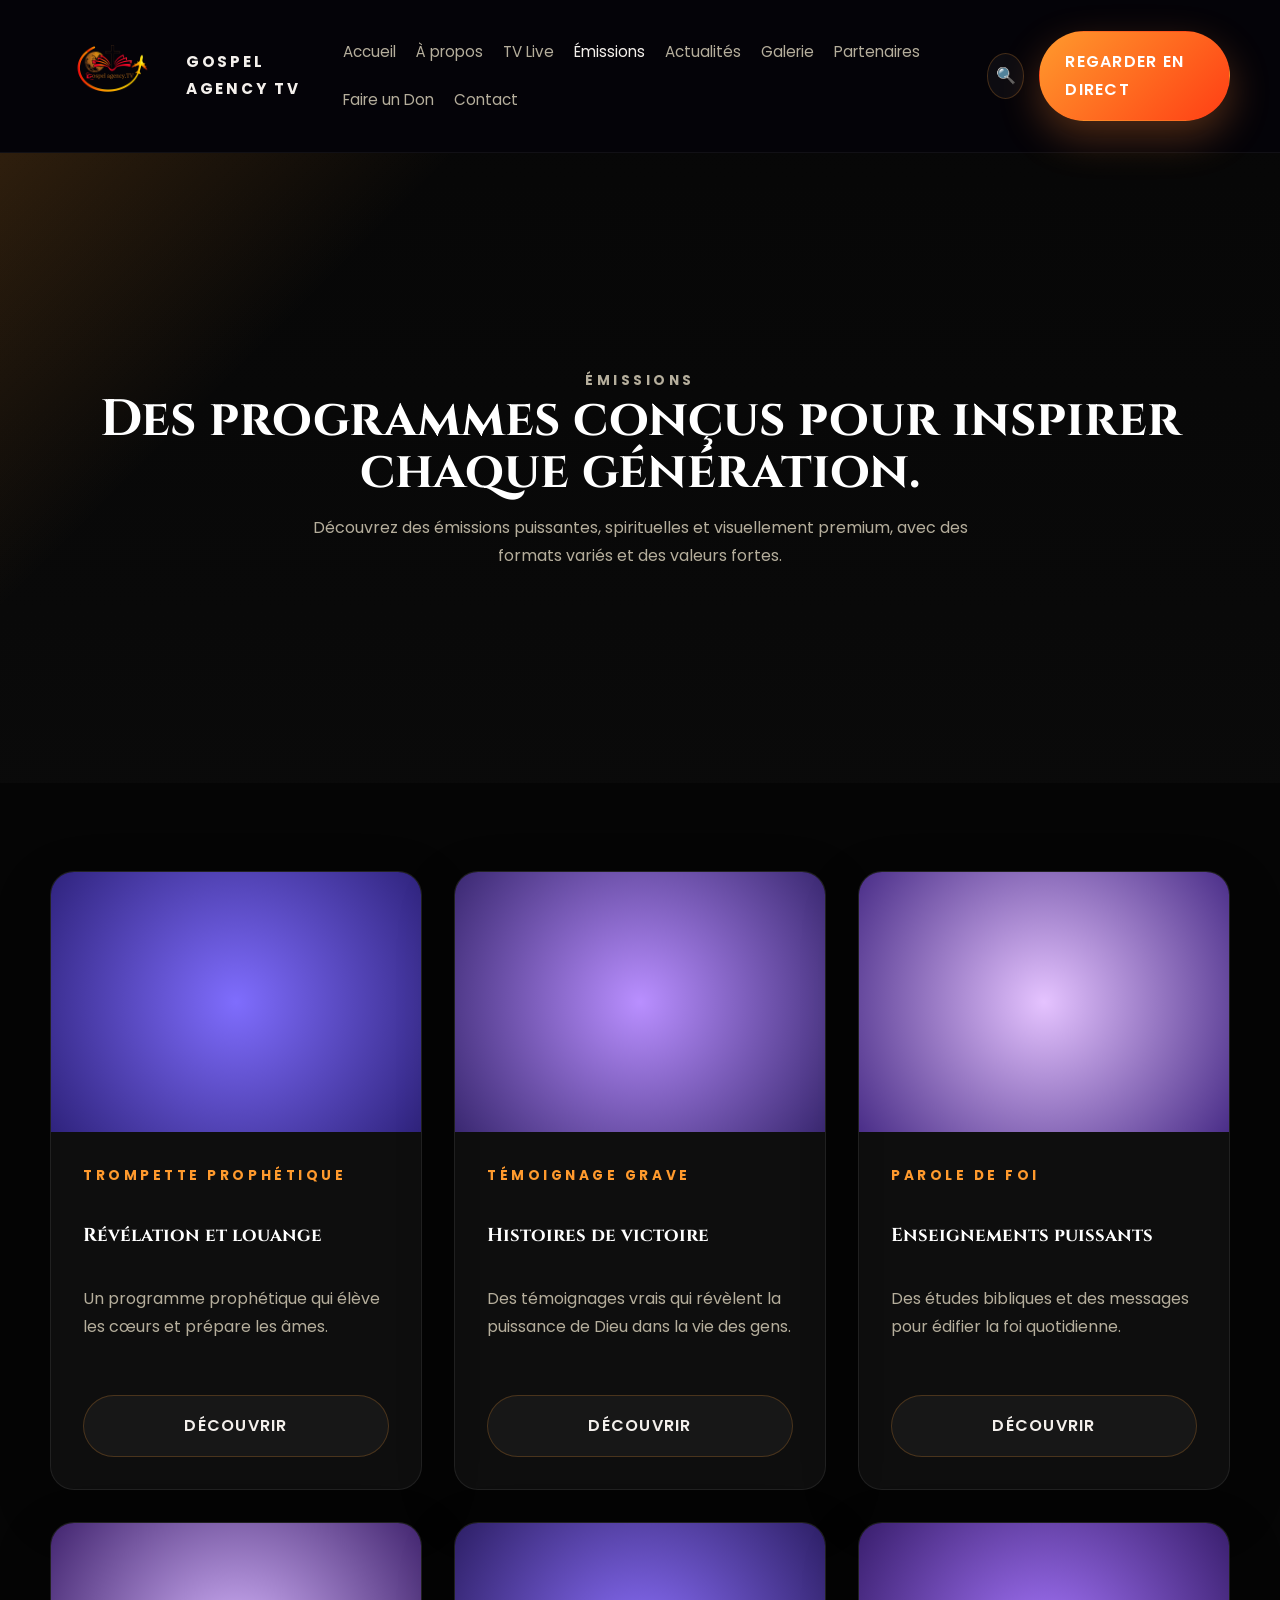
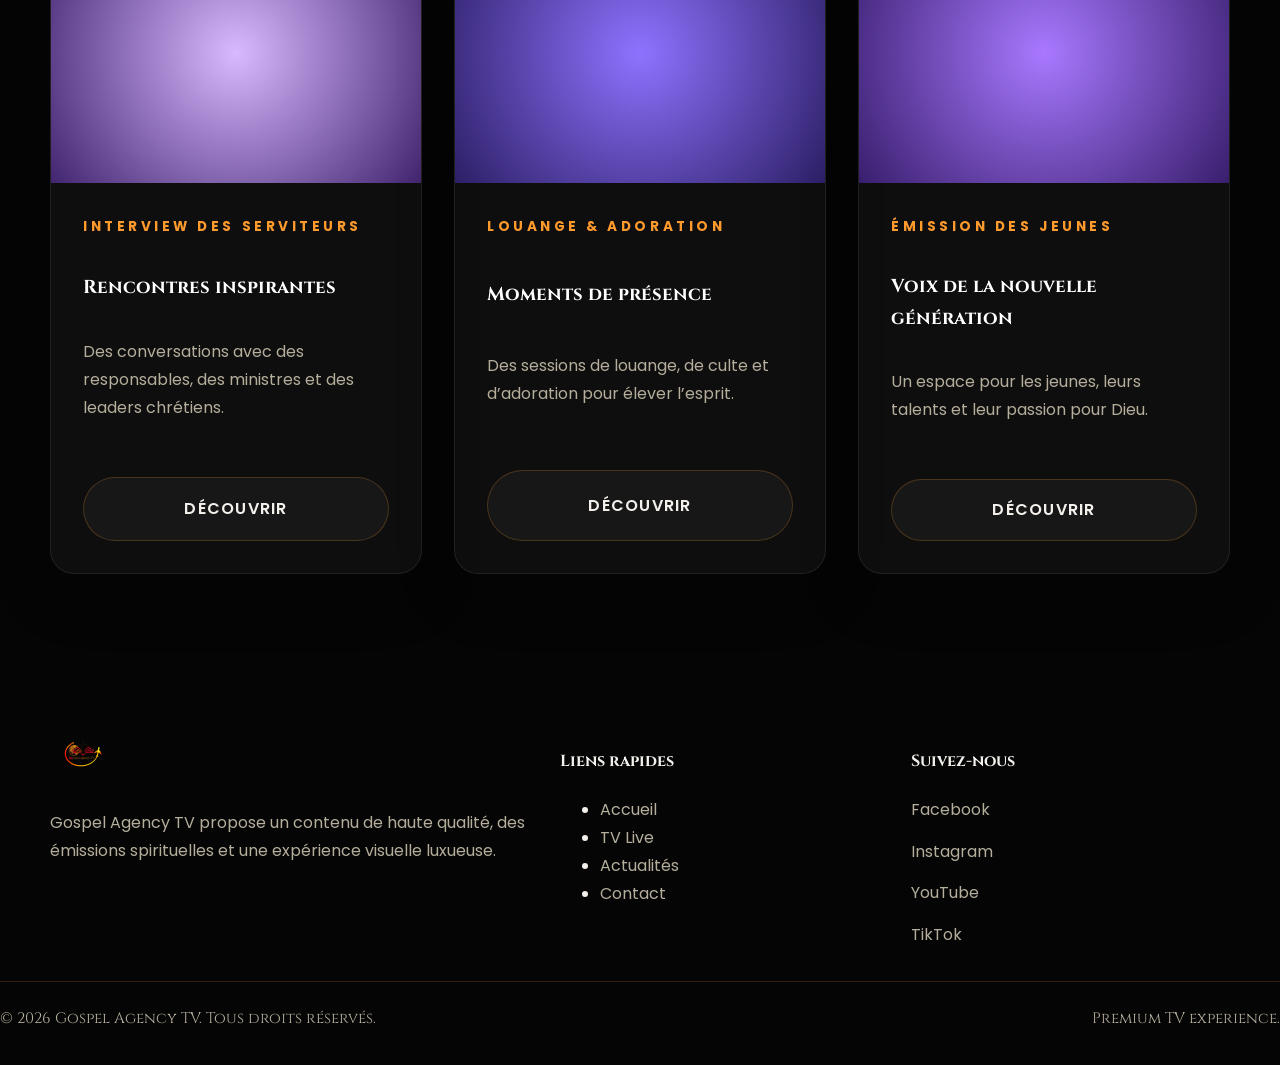
<file: programmes.html>
<!DOCTYPE html>
<html lang="fr">
<head>
  <meta charset="UTF-8">
  <meta name="viewport" content="width=device-width, initial-scale=1.0">
  <meta name="description" content="Émissions Gospel Agency TV - Trompette Prophétique, Témoignage Grave, Parole de Foi.">
  <title>Émissions - Gospel Agency TV</title>
  <link rel="icon" href="assets/images/logo/favicon.png" type="image/png">
  <link rel="preconnect" href="https://fonts.googleapis.com">
  <link rel="preconnect" href="https://fonts.gstatic.com" crossorigin>
  <link href="https://fonts.googleapis.com/css2?family=Cinzel:wght@700;900&family=Poppins:wght@300;400;500;600;700&display=swap" rel="stylesheet">
  <link rel="stylesheet" href="css/variables.css">
  <link rel="stylesheet" href="css/style.css">
  <link rel="stylesheet" href="css/responsive.css">
  <link rel="stylesheet" href="css/animations.css">
</head>
<body>
  <header class="site-header" id="siteHeader">
    <div class="container header-inner">
      <a class="brand" href="index.html" aria-label="Accueil Gospel Agency TV">
        <img src="assets/images/logo/logo.png" alt="Gospel Agency TV Logo">
        <span>Gospel Agency TV</span>
      </a>
      <nav class="main-nav" aria-label="Navigation principale">
        <ul>
          <li><a href="index.html">Accueil</a></li>
          <li><a href="about.html">À propos</a></li>
          <li><a href="live.html">TV Live</a></li>
          <li><a class="active" href="programmes.html">Émissions</a></li>
          <li><a href="actualites.html">Actualités</a></li>
          <li><a href="galerie.html">Galerie</a></li>
          <li><a href="partenaires.html">Partenaires</a></li>
          <li><a href="don.html">Faire un Don</a></li>
          <li><a href="contact.html">Contact</a></li>
        </ul>
      </nav>
      <div class="header-actions">
        <button class="icon-btn search-toggle" aria-label="Rechercher"></button>
        <a class="btn btn-primary" href="live.html">REGARDER EN DIRECT</a>
        <button class="menu-toggle" aria-label="Ouvrir le menu"></button>
      </div>
    </div>
    <div class="mobile-menu" aria-hidden="true">
      <ul>
        <li><a href="index.html">Accueil</a></li>
        <li><a href="about.html">À propos</a></li>
        <li><a href="live.html">TV Live</a></li>
        <li><a href="programmes.html">Émissions</a></li>
        <li><a href="actualites.html">Actualités</a></li>
        <li><a href="galerie.html">Galerie</a></li>
        <li><a href="partenaires.html">Partenaires</a></li>
        <li><a href="don.html">Faire un Don</a></li>
        <li><a href="contact.html">Contact</a></li>
      </ul>
    </div>
  </header>

  <main>
    <section class="page-hero page-hero-programmes reveal">
      <div class="container">
        <p class="eyebrow">Émissions</p>
        <h1>Des programmes conçus pour inspirer chaque génération.</h1>
        <p>Découvrez des émissions puissantes, spirituelles et visuellement premium, avec des formats variés et des valeurs fortes.</p>
      </div>
    </section>

    <section class="section section-programmes reveal">
      <div class="container grid grid-3">
        <article class="show-card">
          <div class="card-image card-image-1"></div>
          <div class="card-body">
            <span class="eyebrow">Trompette Prophétique</span>
            <h3>Révélation et louange</h3>
            <p>Un programme prophétique qui élève les cœurs et prépare les âmes.</p>
            <a class="btn btn-secondary" href="contact.html">Découvrir</a>
          </div>
        </article>
        <article class="show-card">
          <div class="card-image card-image-2"></div>
          <div class="card-body">
            <span class="eyebrow">Témoignage Grave</span>
            <h3>Histoires de victoire</h3>
            <p>Des témoignages vrais qui révèlent la puissance de Dieu dans la vie des gens.</p>
            <a class="btn btn-secondary" href="contact.html">Découvrir</a>
          </div>
        </article>
        <article class="show-card">
          <div class="card-image card-image-3"></div>
          <div class="card-body">
            <span class="eyebrow">Parole de Foi</span>
            <h3>Enseignements puissants</h3>
            <p>Des études bibliques et des messages pour édifier la foi quotidienne.</p>
            <a class="btn btn-secondary" href="contact.html">Découvrir</a>
          </div>
        </article>
        <article class="show-card">
          <div class="card-image card-image-4"></div>
          <div class="card-body">
            <span class="eyebrow">Interview des Serviteurs</span>
            <h3>Rencontres inspirantes</h3>
            <p>Des conversations avec des responsables, des ministres et des leaders chrétiens.</p>
            <a class="btn btn-secondary" href="contact.html">Découvrir</a>
          </div>
        </article>
        <article class="show-card">
          <div class="card-image card-image-5"></div>
          <div class="card-body">
            <span class="eyebrow">Louange & Adoration</span>
            <h3>Moments de présence</h3>
            <p>Des sessions de louange, de culte et d’adoration pour élever l’esprit.</p>
            <a class="btn btn-secondary" href="contact.html">Découvrir</a>
          </div>
        </article>
        <article class="show-card">
          <div class="card-image card-image-6"></div>
          <div class="card-body">
            <span class="eyebrow">Émission des Jeunes</span>
            <h3>Voix de la nouvelle génération</h3>
            <p>Un espace pour les jeunes, leurs talents et leur passion pour Dieu.</p>
            <a class="btn btn-secondary" href="contact.html">Découvrir</a>
          </div>
        </article>
      </div>
    </section>
  </main>

  <footer class="site-footer reveal">
    <div class="container footer-grid">
      <div>
        <img src="assets/images/logo/logo.png" alt="Gospel Agency TV" class="footer-logo">
        <p>Gospel Agency TV propose un contenu de haute qualité, des émissions spirituelles et une expérience visuelle luxueuse.</p>
      </div>
      <div>
        <h4>Liens rapides</h4>
        <ul>
          <li><a href="index.html">Accueil</a></li>
          <li><a href="live.html">TV Live</a></li>
          <li><a href="actualites.html">Actualités</a></li>
          <li><a href="contact.html">Contact</a></li>
        </ul>
      </div>
      <div>
        <h4>Suivez-nous</h4>
        <ul class="footer-social">
          <li><a href="https://www.facebook.com/GospelAgency tv" target="_blank" rel="noopener noreferrer">Facebook</a></li>
          <li><a href="https://www.instagram.com/gospel.agency" target="_blank" rel="noopener noreferrer">Instagram</a></li>
          <li><a href="https://www.youtube.com/@GospelAgencyTv" target="_blank" rel="noopener noreferrer">YouTube</a></li>
          <li><a href="https://www.tiktok.com/@gospel.agency.tv" target="_blank" rel="noopener noreferrer">TikTok</a></li>
        </ul>
      </div>
    </div>
    <div class="footer-bottom">
      <span>© 2026 Gospel Agency TV. Tous droits réservés.</span>
      <span>Premium TV experience.</span>
    </div>
  </footer>

  <script src="js/main.js"></script>
  <script src="js/navbar.js"></script>
  <script src="js/scroll.js"></script>
</body>
</html>
</file>
<file: css/variables.css>
:root {
  --bg: #050505;
  --surface: rgba(18, 18, 18, 0.92);
  --surface-strong: rgba(11, 11, 11, 0.98);
  --surface-soft: rgba(255, 255, 255, 0.05);
  --text: #f4f0ec;
  --muted: #b5ae9c;
  --accent: #ff9a2d;
  --accent-strong: #ff3e14;
  --gold: #ffd166;
  --border: rgba(255, 154, 45, 0.24);
  --shadow: 0 24px 80px rgba(0, 0, 0, 0.45);
  --radius: 24px;
  --radius-sm: 18px;
  --transition: 280ms ease;
  --max-width: 1180px;
  --font-sans: "Poppins", sans-serif;
  --font-display: "Cinzel", serif;
}

* {
  box-sizing: border-box;
}

html {
  scroll-behavior: smooth;
}

body {
  margin: 0;
  min-height: 100vh;
  background: radial-gradient(circle at top, rgba(255, 154, 45, 0.12), transparent 24%),
    radial-gradient(circle at bottom right, rgba(255, 62, 20, 0.14), transparent 30%),
    linear-gradient(180deg, #050505 0%, #09090a 100%);
  color: var(--text);
  font-family: var(--font-sans);
  line-height: 1.75;
}

img,
svg,
video,
iframe {
  max-width: 100%;
  display: block;
}

a {
  color: inherit;
  text-decoration: none;
}

button,
input,
textarea {
  font: inherit;
}

button {
  cursor: pointer;
}

.container {
  width: min(100% - 2rem, var(--max-width));
  margin: 0 auto;
}

.glass-card {
  background: rgba(20, 20, 20, 0.88);
  border: 1px solid rgba(255, 255, 255, 0.08);
  backdrop-filter: blur(18px);
  border-radius: var(--radius);
  box-shadow: var(--shadow);
}

.eyebrow {
  display: inline-block;
  margin-bottom: 1rem;
  text-transform: uppercase;
  letter-spacing: 0.26em;
  font-weight: 700;
  color: var(--accent);
  font-size: 0.85rem;
}

.btn {
  display: inline-flex;
  align-items: center;
  justify-content: center;
  gap: 0.6rem;
  padding: 1rem 1.6rem;
  border-radius: 999px;
  border: 1px solid transparent;
  text-transform: uppercase;
  font-weight: 600;
  letter-spacing: 0.08em;
  transition: transform var(--transition), background var(--transition), color var(--transition), border-color var(--transition), box-shadow var(--transition);
}

.btn:hover {
  transform: translateY(-2px);
}

.btn-primary {
  background: linear-gradient(135deg, #ff9a2d, #ff3e14);
  color: #fff;
  box-shadow: 0 16px 40px rgba(255, 136, 54, 0.3);
}

.btn-secondary {
  background: rgba(255, 255, 255, 0.04);
  border-color: rgba(255, 154, 45, 0.24);
  color: var(--text);
}

.btn-large {
  min-width: 190px;
}

.site-header {
  position: sticky;
  top: 0;
  z-index: 30;
  padding: 1.1rem 0;
  background: rgba(5, 3, 11, 0.82);
  border-bottom: 1px solid transparent;
  backdrop-filter: blur(18px);
  transition: background 0.35s ease, border-color 0.35s ease, box-shadow 0.35s ease;
}

.site-header.scrolled {
  background: rgba(8, 8, 8, 0.94);
  border-color: rgba(255, 154, 45, 0.28);
  box-shadow: 0 18px 40px rgba(0, 0, 0, 0.28);
}

.header-inner {
  display: flex;
  align-items: center;
  justify-content: space-between;
  gap: 1.5rem;
}

.brand {
  display: flex;
  align-items: center;
  gap: 1rem;
  font-weight: 700;
}

.brand img {
  width: 42px;
}

.brand span {
  letter-spacing: 0.16em;
  text-transform: uppercase;
  font-size: 0.95rem;
}

.main-nav ul {
  display: flex;
  align-items: center;
  gap: 1.25rem;
  flex-wrap: wrap;
  margin: 0;
  padding: 0;
  list-style: none;
}

.main-nav a {
  color: var(--muted);
  font-size: 0.95rem;
  white-space: nowrap;
}

.main-nav a:hover,
.main-nav a.active {
  color: var(--text);
}

.header-actions {
  display: flex;
  align-items: center;
  gap: 0.9rem;
}

.icon-btn,
.menu-toggle {
  width: 46px;
  height: 46px;
  border-radius: 50%;
  border: 1px solid rgba(255, 154, 45, 0.22);
  background: rgba(255, 255, 255, 0.04);
  color: var(--text);
}

.menu-toggle {
  display: none;
}

.icon-btn:before {
  content: '\1F50D';
  display: block;
  font-size: 1rem;
}

.menu-toggle:before {
  content: '\2630';
  display: block;
  font-size: 1.1rem;
}

.mobile-menu {
  display: none;
  margin-top: 1rem;
  padding: 1rem;
  border-radius: var(--radius);
  background: rgba(8, 6, 18, 0.96);
  border: 1px solid rgba(255, 154, 45, 0.16);
}

.mobile-menu ul {
  display: grid;
  gap: 0.95rem;
  padding: 0;
  list-style: none;
  margin: 0;
}

.mobile-menu a {
  color: var(--text);
}

.hero {
  position: relative;
  min-height: 92vh;
  overflow: hidden;
  display: grid;
  place-items: center;
  padding: 4.5rem 0 2rem;
  background: linear-gradient(135deg, rgba(255, 154, 45, 0.16), transparent 20%),
    linear-gradient(180deg, rgba(7, 7, 7, 0.88), rgba(11, 11, 11, 0.96));
}

.hero::before {
  content: '';
  position: absolute;
  inset: 0;
  background: radial-gradient(circle at 20% 30%, rgba(255, 145, 0, 0.14), transparent 20%),
    radial-gradient(circle at 78% 24%, rgba(255, 62, 20, 0.16), transparent 16%);
  pointer-events: none;
}

.hero-content {
  position: relative;
  z-index: 1;
  text-align: center;
  max-width: 760px;
}

.hero-brand {
  display: inline-flex;
  align-items: center;
  gap: 1rem;
  margin-bottom: 1.5rem;
  opacity: 0;
  animation: fadeInUp 1s ease 0.2s forwards;
}

.hero-brand img {
  width: 56px;
}

.hero-brand span {
  font-family: var(--font-display);
  letter-spacing: 0.23em;
  font-size: 1rem;
}

.hero-eyebrow,
.hero-title {
  margin: 0;
}

.hero-eyebrow {
  color: var(--gold);
  letter-spacing: 0.24em;
  font-weight: 700;
  margin-bottom: 1rem;
}

.hero-title {
  font-family: var(--font-display);
  font-size: clamp(3rem, 4vw, 5.2rem);
  line-height: 0.98;
  margin-bottom: 1.5rem;
  color: #fff;
}

.hero-title span {
  color: var(--accent);
}

.hero-tags {
  display: inline-grid;
  gap: 0.8rem;
  grid-template-columns: repeat(4, max-content);
  justify-content: center;
  margin-bottom: 2rem;
}

.hero-tags span {
  padding: 0.8rem 1rem;
  border-radius: 999px;
  background: rgba(255, 255, 255, 0.08);
  color: var(--text);
  font-size: 0.85rem;
}

.hero-buttons {
  display: inline-flex;
  flex-wrap: wrap;
  gap: 1rem;
  justify-content: center;
}

.section {
  padding: 5.5rem 0;
}

.section-heading {
  display: grid;
  gap: 1rem;
  margin-bottom: 3rem;
}

.section-heading::after {
  content: '';
  width: 140px;
  height: 3px;
  border-radius: 999px;
  background: linear-gradient(90deg, var(--accent), var(--accent-strong));
}

.section h2,
.section h3,
.section h4,
.site-footer h4,
.footer-bottom {
  font-family: var(--font-display);
}

.section h2,
.section h3,
.section h4 {
  margin: 0;
}

.section p,
.site-footer p,
.footer-bottom span {
  color: var(--muted);
}

.grid-2,
.grid-3,
.gallery-grid,
.stats-grid,
.partner-grid {
  margin: 0 auto;
}

.show-card,
.news-card,
.partner-card,
.impact-card,
.update-card,
.history-card,
.caption-card,
.contact-info,
.donate-card,
.chat-card,
.team-card {
  min-height: 100%;
  border-radius: var(--radius);
  background: rgba(255, 255, 255, 0.04);
  border: 1px solid rgba(255, 255, 255, 0.08);
  box-shadow: 0 20px 60px rgba(0, 0, 0, 0.18);
}

.show-card {
  display: flex;
  flex-direction: column;
}

.card-body {
  flex: 1;
  padding: 1.8rem;
}

.card-body h3,
.card-body h2,
.card-body h4 {
  margin: 0 0 1rem;
  color: #fff;
}

.card-body p {
  color: var(--muted);
}

.show-card .btn {
  margin-top: 1.4rem;
}

.grid {
  display: grid;
  gap: 2rem;
}

.grid-2 {
  grid-template-columns: repeat(2, minmax(0, 1fr));
}

.grid-3 {
  grid-template-columns: repeat(3, minmax(0, 1fr));
}

.partner-grid,
.gallery-grid,
.stats-grid,
.timeline,
.social-buttons,
.contact-list,
.donation-list {
  display: grid;
  gap: 1.5rem;
}

.partner-grid {
  grid-template-columns: repeat(4, minmax(120px, 1fr));
}

.partner-logo {
  display: flex;
  align-items: center;
  justify-content: center;
  min-height: 88px;
  border-radius: var(--radius-sm);
  background: rgba(255, 255, 255, 0.03);
  border: 1px solid rgba(255, 138, 56, 0.22);
  color: var(--text);
  text-transform: uppercase;
  letter-spacing: 0.12em;
  font-weight: 700;
}

.news-card,
.update-card,
.partner-card,
.impact-card,
.history-card,
.caption-card,
.contact-info,
.chat-card,
.team-card {
  padding: 2rem;
}

.news-card h3,
.update-card h2,
.partner-card span,
.impact-card h3,
.history-card h2,
.caption-card h3,
.contact-info h2,
.chat-card h2,
.team-card h3 {
  margin-bottom: 1rem;
}

.timeline {
  display: grid;
  gap: 1rem;
}

.timeline-item {
  padding: 1.4rem;
  border-radius: var(--radius);
  background: rgba(255, 255, 255, 0.04);
  border: 1px solid rgba(255, 255, 255, 0.1);
}

.timeline-item span {
  display: block;
  font-weight: 700;
  color: var(--accent);
  margin-bottom: 0.75rem;
}

.stats-grid {
  grid-template-columns: repeat(3, minmax(0, 1fr));
}

.stat-card,
.impact-card,
.donation-method,
.cart-card {
  padding: 2rem;
  border-radius: var(--radius);
  background: rgba(255, 255, 255, 0.04);
  border: 1px solid rgba(255, 138, 56, 0.16);
  text-align: center;
}

.stat-card h3,
.impact-card h3 {
  font-size: clamp(2rem, 3vw, 3.6rem);
  margin-bottom: 0.75rem;
  color: #fff;
}

.stat-card p,
.impact-card p {
  color: #b5b0a7;
}

.contact-list,
.donation-list {
  list-style: none;
  padding: 0;
  margin: 1.6rem 0 0;
}

.contact-list li,
.donation-list li {
  padding: 0.9rem 0;
  border-bottom: 1px solid rgba(255, 255, 255, 0.06);
}

.contact-list li:last-child,
.donation-list li:last-child {
  border-bottom: none;
}

.donation-method {
  margin: 1rem 0;
  padding: 1rem;
  border-radius: var(--radius-sm);
  background: rgba(255, 255, 255, 0.03);
}

.donation-method span,
.contact-list strong {
  color: var(--accent);
}

.chat-window {
  min-height: 260px;
  border-radius: var(--radius);
  background: rgba(255, 255, 255, 0.03);
  padding: 1.5rem;
  display: grid;
  gap: 1rem;
  margin-bottom: 1.5rem;
}

.chat-message {
  display: grid;
  gap: 0.35rem;
  color: var(--muted);
}

.chat-message strong {
  color: var(--text);
}

.chat-form {
  display: grid;
  gap: 1rem;
}

.chat-form input,
.contact-form input,
.contact-form textarea,
.newsletter-form input {
  width: 100%;
  background: rgba(255, 255, 255, 0.04);
  border: 1px solid rgba(255, 255, 255, 0.08);
  color: var(--text);
  padding: 1rem 1.1rem;
  border-radius: 18px;
}

.contact-form label,
section label {
  display: block;
  margin-bottom: 0.6rem;
  font-weight: 600;
}

.newsletter-card {
  display: grid;
  grid-template-columns: 1.2fr 0.8fr;
  gap: 2rem;
  align-items: center;
  padding: 2rem;
  background: rgba(255, 255, 255, 0.04);
  border: 1px solid rgba(255, 154, 45, 0.16);
}

.newsletter-form {
  display: grid;
  grid-template-columns: 1fr auto;
  gap: 1rem;
}

.footer-grid {
  display: grid;
  gap: 2rem;
  grid-template-columns: 1.5fr 1fr 1fr;
  padding: 4rem 0 2rem;
}

.footer-logo {
  width: 48px;
  margin-bottom: 1.2rem;
}

.footer-social {
  list-style: none;
  padding: 0;
  margin: 0;
  display: grid;
  gap: 0.85rem;
}

.footer-bottom {
  border-top: 1px solid rgba(255, 138, 56, 0.18);
  padding: 1.5rem 0 2rem;
  display: flex;
  justify-content: space-between;
  gap: 1rem;
  font-size: 0.95rem;
  color: var(--muted);
}

.page-404,
.page-hero-about,
.page-hero-programmes,
.page-hero-live,
.page-hero-news,
.page-hero-gallery,
.page-hero-partners,
.page-hero-donate,
.page-hero-contact {
  min-height: 70vh;
  display: grid;
  place-items: center;
  padding: 6rem 0;
  text-align: center;
}

.page-hero-about,
.page-hero-programmes,
.page-hero-live,
.page-hero-news,
.page-hero-gallery,
.page-hero-partners,
.page-hero-donate,
.page-hero-contact {
  background: linear-gradient(135deg, rgba(255, 154, 45, 0.16), transparent 25%),
    linear-gradient(180deg, rgba(7, 7, 7, 0.92), rgba(13, 13, 13, 0.86));
}

.page-hero h1 {
  font-size: clamp(2.75rem, 4vw, 4.4rem);
  line-height: 1.02;
  margin-bottom: 1rem;
  color: #fff;
}

.page-hero p {
  max-width: 760px;
  margin: 0 auto;
  color: var(--muted);
}

.page-404 .notfound-card {
  max-width: 560px;
  text-align: center;
}

.page-404 h1 {
  font-size: clamp(3rem, 5vw, 4.8rem);
  margin-bottom: 1rem;
}

.page-404 p {
  margin-bottom: 2rem;
  color: var(--muted);
}

.reveal {
  opacity: 0;
  transform: translateY(25px);
  transition: opacity 0.8s ease, transform 0.8s ease;
}

.reveal.active {
  opacity: 1;
  transform: none;
}

@media (max-width: 1024px) {
  .grid-3,
  .partner-grid,
  .stats-grid {
    grid-template-columns: repeat(2, minmax(0, 1fr));
  }

  .video-block,
  .newsletter-card,
  .grid-2 {
    grid-template-columns: 1fr;
  }
}

@media (max-width: 720px) {
  .hero {
    padding: 3rem 0 2rem;
  }

  .hero-title {
    font-size: 2.45rem;
  }

  .hero-tags {
    grid-template-columns: repeat(2, max-content);
  }

  .hero-buttons {
    flex-direction: column;
  }

  .header-inner {
    flex-wrap: wrap;
  }

  .main-nav,
  .header-actions {
    width: 100%;
  }

  .main-nav ul {
    gap: 0.75rem;
  }

  .section {
    padding: 4rem 0;
  }

  .page-hero h1 {
    font-size: 2.5rem;
  }
}

.hero-brand span {
  font-family: var(--font-display);
  letter-spacing: 0.23em;
  font-size: 1rem;
}

.hero-eyebrow,
.hero-title {
  margin: 0;
}

.hero-eyebrow {
  color: var(--accent);
  letter-spacing: 0.26em;
  font-weight: 700;
  margin-bottom: 1rem;
}

.hero-title {
  font-family: var(--font-display);
  font-size: clamp(3rem, 4vw, 5.2rem);
  line-height: 0.98;
  margin-bottom: 1.5rem;
}

.hero-tags {
  display: inline-grid;
  gap: 0.8rem;
  grid-template-columns: repeat(4, max-content);
  justify-content: center;
  margin-bottom: 2rem;
}

.hero-tags span {
  padding: 0.8rem 1rem;
  border-radius: 999px;
  background: rgba(255, 255, 255, 0.08);
  color: var(--text);
  font-size: 0.85rem;
}

.hero-buttons {
  display: inline-flex;
  flex-wrap: wrap;
  gap: 1rem;
  justify-content: center;
}

.section {
  padding: 5.5rem 0;
}

.section-heading {
  display: grid;
  gap: 1rem;
  margin-bottom: 3rem;
}

.section-intro .glass-card-large {
  padding: 2rem;
}

.card-highlight {
  border: 1px solid rgba(255, 255, 255, 0.1);
  padding: 2rem;
  border-radius: var(--radius);
}

.video-block {
  display: grid;
  grid-template-columns: 1.1fr 0.9fr;
  gap: 2rem;
  align-items: center;
}

.video-frame {
  min-height: 380px;
  border-radius: var(--radius);
  overflow: hidden;
  border: 1px solid rgba(255, 255, 255, 0.08);
}

.video-frame iframe {
  width: 100%;
  min-height: 380px;
}

.show-card,
.news-card,
.partner-card,
.impact-card,
.update-card,
.history-card,
.contact-info,
.donate-card,
.caption-card,
.chat-card,
.team-card {
  border-radius: var(--radius);
  background: rgba(255, 255, 255, 0.04);
  border: 1px solid rgba(255, 255, 255, 0.08);
  box-shadow: 0 20px 60px rgba(0, 0, 0, 0.18);
}

.show-card {
  overflow: hidden;
}

.card-image {
  min-height: 240px;
  background-size: cover;
  background-position: center;
}

.card-image-1 { background: radial-gradient(circle, #7f6dfd 0%, #2f237d 100%); }
.card-image-2 { background: radial-gradient(circle, #b98fff 0%, #3a2871 100%); }
.card-image-3 { background: radial-gradient(circle, #e5c3ff 0%, #4a2e88 100%); }
.card-image-4 { background: radial-gradient(circle, #d8b8ff 0%, #42256f 100%); }
.card-image-5 { background: radial-gradient(circle, #8e72ff 0%, #2d1f66 100%); }
.card-image-6 { background: radial-gradient(circle, #a878ff 0%, #391e6d 100%); }

.card-body {
  padding: 1.8rem;
}

.card-body h3,
.card-body h2,
.card-body h4 {
  margin: 0 0 1rem;
}

.card-body p {
  color: var(--muted);
}

.show-card .btn {
  margin-top: 1.4rem;
}

.grid {
  display: grid;
  gap: 2rem;
}

.grid-2 {
  grid-template-columns: repeat(2, minmax(0, 1fr));
}

.grid-3 {
  grid-template-columns: repeat(3, minmax(0, 1fr));
}

.partner-grid,
.gallery-grid,
.stats-grid,
.timeline,
.social-buttons,
.contact-list,
.donation-list {
  display: grid;
  gap: 1.5rem;
}

.partner-grid {
  grid-template-columns: repeat(4, minmax(120px, 1fr));
}

.partner-logo {
  display: flex;
  align-items: center;
  justify-content: center;
  min-height: 88px;
  border-radius: var(--radius-sm);
  background: rgba(255, 255, 255, 0.05);
  border: 1px solid rgba(255, 255, 255, 0.08);
  color: var(--text);
  text-transform: uppercase;
  letter-spacing: 0.12em;
  font-weight: 700;
}

.news-card,
.update-card,
.partner-card,
.impact-card,
.history-card,
.caption-card,
.contact-info,
.chat-card,
.team-card {
  padding: 2rem;
}

.news-card h3,
.update-card h2,
.partner-card span,
.impact-card h3,
.history-card h2,
.caption-card h3,
.contact-info h2,
.chat-card h2,
.team-card h3 {
  margin-bottom: 1rem;
}

.timeline {
  display: grid;
  gap: 1rem;
}

.timeline-item {
  padding: 1.4rem;
  border-radius: var(--radius);
  background: rgba(255, 255, 255, 0.04);
  border: 1px solid rgba(255, 255, 255, 0.1);
}

.timeline-item span {
  display: block;
  font-weight: 700;
  color: var(--accent);
  margin-bottom: 0.75rem;
}

.stats-grid {
  grid-template-columns: repeat(3, minmax(0, 1fr));
}

.stat-card,
.impact-card,
.donation-method,
.cart-card {
  padding: 2rem;
  border-radius: var(--radius);
  background: rgba(255, 255, 255, 0.05);
  border: 1px solid rgba(255, 255, 255, 0.08);
  text-align: center;
}

.stat-card h3,
.impact-card h3 {
  font-size: clamp(2rem, 3vw, 3.6rem);
  margin-bottom: 0.75rem;
}

.stat-card p,
.impact-card p {
  color: var(--muted);
}

.contact-list,
.donation-list {
  list-style: none;
  padding: 0;
  margin: 1.6rem 0 0;
}

.contact-list li,
.donation-list li {
  padding: 0.9rem 0;
  border-bottom: 1px solid rgba(255, 255, 255, 0.06);
}

.contact-list li:last-child,
.donation-list li:last-child {
  border-bottom: none;
}

.donation-method {
  margin: 1rem 0;
  padding: 1rem;
  border-radius: var(--radius-sm);
  background: rgba(255, 255, 255, 0.05);
}

.donation-method span,
.contact-list strong {
  color: var(--accent);
}

.chat-window {
  min-height: 260px;
  border-radius: var(--radius);
  background: rgba(255, 255, 255, 0.04);
  padding: 1.5rem;
  display: grid;
  gap: 1rem;
  margin-bottom: 1.5rem;
}

.chat-message {
  display: grid;
  gap: 0.35rem;
  color: var(--muted);
}

.chat-message strong {
  color: var(--text);
}

.chat-form {
  display: grid;
  gap: 1rem;
}

.chat-form input,
.contact-form input,
.contact-form textarea,
.newsletter-form input {
  width: 100%;
  background: rgba(255, 255, 255, 0.05);
  border: 1px solid rgba(255, 255, 255, 0.08);
  color: var(--text);
  padding: 1rem 1.1rem;
  border-radius: 16px;
}

.contact-form label,
section label {
  display: block;
  margin-bottom: 0.6rem;
  font-weight: 600;
}

.newsletter-card {
  display: grid;
  grid-template-columns: 1.2fr 0.8fr;
  gap: 2rem;
  align-items: center;
  padding: 2rem;
}

.newsletter-form {
  display: grid;
  grid-template-columns: 1fr auto;
  gap: 1rem;
}

.footer-grid {
  display: grid;
  gap: 2rem;
  grid-template-columns: 1.5fr 1fr 1fr;
  padding: 4rem 0 2rem;
}

.footer-logo {
  width: 48px;
  margin-bottom: 1.2rem;
}

.footer-social {
  list-style: none;
  padding: 0;
  margin: 0;
  display: grid;
  gap: 0.85rem;
}

.footer-bottom {
  border-top: 1px solid rgba(255, 255, 255, 0.06);
  padding: 1.5rem 0 2rem;
  display: flex;
  justify-content: space-between;
  gap: 1rem;
  font-size: 0.95rem;
  color: var(--muted);
}

.page-404,
.page-hero-about,
.page-hero-programmes,
.page-hero-live,
.page-hero-news,
.page-hero-gallery,
.page-hero-partners,
.page-hero-donate,
.page-hero-contact {
  min-height: 70vh;
  display: grid;
  place-items: center;
  padding: 6rem 0;
  text-align: center;
}

.page-hero-about,
.page-hero-programmes,
.page-hero-live,
.page-hero-news,
.page-hero-gallery,
.page-hero-partners,
.page-hero-donate,
.page-hero-contact {
  background: linear-gradient(135deg, rgba(141, 91, 255, 0.16), transparent 25%),
    linear-gradient(180deg, rgba(5, 3, 11, 0.92), rgba(5, 3, 11, 0.86));
}

.page-hero h1 {
  font-size: clamp(2.75rem, 4vw, 4.4rem);
  line-height: 1.02;
  margin-bottom: 1rem;
}

.page-hero p {
  max-width: 760px;
  margin: 0 auto;
  color: var(--muted);
}

.page-404 .notfound-card {
  max-width: 560px;
  text-align: center;
}

.page-404 h1 {
  font-size: clamp(3rem, 5vw, 4.8rem);
  margin-bottom: 1rem;
}

.page-404 p {
  margin-bottom: 2rem;
  color: var(--muted);
}

.reveal {
  opacity: 0;
  transform: translateY(25px);
  transition: opacity 0.8s ease, transform 0.8s ease;
}

.reveal.active {
  opacity: 1;
  transform: none;
}

@media (max-width: 1024px) {
  .grid-3,
  .partner-grid,
  .stats-grid {
    grid-template-columns: repeat(2, minmax(0, 1fr));
  }

  .video-block,
  .newsletter-card,
  .grid-2 {
    grid-template-columns: 1fr;
  }
}

@media (max-width: 720px) {
  .hero {
    padding: 3rem 0 2rem;
  }

  .hero-title {
    font-size: 2.45rem;
  }

  .hero-tags {
    grid-template-columns: repeat(2, max-content);
  }

  .hero-buttons {
    flex-direction: column;
  }

  .header-inner {
    flex-wrap: wrap;
  }

  .main-nav,
  .header-actions {
    width: 100%;
  }

  .main-nav ul {
    gap: 0.75rem;
  }

  .section {
    padding: 4rem 0;
  }

  .page-hero h1 {
    font-size: 2.5rem;
  }
}
</file>
<file: css/style.css>
body {
  font-family: var(--font-sans);
  margin: 0;
  min-height: 100vh;
  background: var(--bg);
  color: var(--text);
}

* {
  box-sizing: border-box;
}

html {
  scroll-behavior: smooth;
}

img,
svg,
video,
iframe {
  max-width: 100%;
  display: block;
}

a {
  color: inherit;
  text-decoration: none;
}

button,
input,
textarea {
  font: inherit;
}

button {
  cursor: pointer;
}

.container {
  width: min(100% - 2rem, var(--max-width));
  margin: 0 auto;
}

.site-header {
  position: sticky;
  top: 0;
  z-index: 30;
  padding: 1rem 0;
  background: rgba(5, 3, 11, 0.72);
  backdrop-filter: blur(18px);
  border-bottom: 1px solid rgba(255, 255, 255, 0.05);
  transition: background 0.35s ease, border-color 0.35s ease, box-shadow 0.35s ease;
}

.site-header.scrolled {
  background: rgba(7, 7, 7, 0.92);
  border-color: rgba(255, 154, 45, 0.24);
  box-shadow: 0 20px 60px rgba(0, 0, 0, 0.24);
}

.header-inner {
  display: flex;
  align-items: center;
  justify-content: space-between;
  gap: 1.5rem;
}

.brand {
  display: flex;
  align-items: center;
  gap: 1rem;
  font-weight: 700;
}

.brand img {
  width: 120px;
  max-width: none;
  height: auto;
  border-radius: 0;
  padding: 0;
  background: transparent;
  border: none;
  box-shadow: none;
  transition: transform 0.25s ease;
}

.brand span {
  letter-spacing: 0.18em;
  text-transform: uppercase;
  font-size: 0.95rem;
}

.hero-brand img {
  width: 150px !important;
  max-width: none !important;
  height: auto;
  border-radius: 0;
  padding: 0;
  background: transparent;
  border: none;
  box-shadow: none;
  transition: transform 0.25s ease;
}

.header-actions {
  display: flex;
  align-items: center;
  gap: 0.9rem;
}

.icon-btn,
.menu-toggle {
  width: 46px;
  height: 46px;
  border-radius: 50%;
  border: 1px solid rgba(255, 154, 45, 0.22);
  background: rgba(255, 255, 255, 0.04);
  color: var(--text);
  display: inline-flex;
  align-items: center;
  justify-content: center;
}

.brand img:hover,
.hero-brand img:hover {
  transform: scale(1.08);
}

.brand img,
.hero-brand img {
  image-rendering: optimizeQuality;
}

.menu-toggle {
  display: none;
}

.icon-btn:before {
  content: '\1F50D';
  font-size: 1rem;
}

.menu-toggle:before {
  content: '\2630';
  font-size: 1.1rem;
}

.mobile-menu {
  display: none;
  margin-top: 1rem;
  padding: 1rem;
  border-radius: var(--radius);
  background: rgba(8, 6, 18, 0.96);
  border: 1px solid rgba(255, 154, 45, 0.16);
}

.mobile-menu ul {
  display: grid;
  gap: 1rem;
  padding: 0;
  margin: 0;
  list-style: none;
}

.mobile-menu a {
  color: var(--text);
}

.hero {
  position: relative;
  min-height: 92vh;
  display: grid;
  place-items: center;
  padding: 4.5rem 0 2rem;
  background: linear-gradient(135deg, rgba(255, 154, 45, 0.14), transparent 20%),
    linear-gradient(180deg, rgba(7, 7, 7, 0.88), rgba(10, 10, 10, 0.96));
  overflow: hidden;
}

.hero::before {
  content: '';
  position: absolute;
  inset: 0;
  background: radial-gradient(circle at 20% 30%, rgba(255, 145, 0, 0.16), transparent 22%),
    radial-gradient(circle at 78% 24%, rgba(255, 62, 20, 0.16), transparent 18%);
  pointer-events: none;
}

.hero-content {
  position: relative;
  z-index: 1;
  text-align: center;
  max-width: 720px;
}

.hero-eyebrow {
  display: inline-block;
  margin-bottom: 1rem;
  letter-spacing: 0.25em;
  text-transform: uppercase;
  color: var(--gold);
  font-weight: 700;
  font-size: 0.9rem;
}

.hero-title {
  margin: 0;
  font-family: var(--font-display);
  font-size: clamp(3rem, 5vw, 5.2rem);
  line-height: 0.96;
  letter-spacing: -0.05em;
  color: #fff;
}

.hero-title span {
  color: var(--accent);
}

.hero-copy {
  margin: 1.5rem auto 2.5rem;
  max-width: 640px;
  color: var(--muted);
  font-size: 1.05rem;
  line-height: 1.8;
}

.hero-tags {
  display: inline-grid;
  gap: 0.8rem;
  grid-template-columns: repeat(4, max-content);
  justify-content: center;
  margin-bottom: 2rem;
}

.hero-tags span {
  padding: 0.85rem 1rem;
  border-radius: 999px;
  background: rgba(255, 255, 255, 0.06);
  color: var(--text);
  font-size: 0.85rem;
}

.hero-buttons {
  display: inline-flex;
  flex-wrap: wrap;
  gap: 1rem;
  justify-content: center;
}

.btn {
  display: inline-flex;
  align-items: center;
  justify-content: center;
  gap: 0.6rem;
  padding: 1rem 1.6rem;
  border-radius: 999px;
  border: 1px solid transparent;
  text-transform: uppercase;
  font-weight: 600;
  letter-spacing: 0.08em;
  transition: transform var(--transition), background var(--transition), color var(--transition), box-shadow var(--transition);
}

.btn:hover {
  transform: translateY(-2px);
}

.btn-primary {
  background: linear-gradient(135deg, #ff9a2d, #ff3e14);
  color: #fff;
  box-shadow: 0 16px 40px rgba(255, 136, 54, 0.3);
}

.btn-secondary {
  background: rgba(255, 255, 255, 0.04);
  border-color: rgba(255, 154, 45, 0.22);
  color: var(--text);
}

.section {
  padding: 5.5rem 0;
}

.section-heading {
  display: grid;
  gap: 1rem;
  margin-bottom: 3rem;
}

.section-heading span {
  display: inline-block;
  text-transform: uppercase;
  letter-spacing: 0.24em;
  color: var(--accent);
  font-size: 0.85rem;
  font-weight: 700;
}

.section-heading h2 {
  margin: 0;
  font-family: var(--font-display);
  font-size: clamp(2.4rem, 4vw, 3.8rem);
}

.section-heading p {
  margin: 0;
  color: var(--muted);
  max-width: 680px;
}

.grid {
  display: grid;
  gap: 2rem;
}

.grid-2 {
  grid-template-columns: repeat(2, minmax(0, 1fr));
}

.grid-3 {
  grid-template-columns: repeat(3, minmax(0, 1fr));
}

.gallery-grid,
.partner-grid,
.stats-grid {
  display: grid;
  gap: 1.5rem;
}

.gallery-grid {
  grid-template-columns: repeat(3, minmax(0, 1fr));
}

.partner-grid {
  grid-template-columns: repeat(4, minmax(120px, 1fr));
}

.stats-grid {
  grid-template-columns: repeat(3, minmax(0, 1fr));
}

.card,
.show-card,
.news-card,
.partner-card,
.impact-card,
.update-card,
.history-card,
.caption-card,
.contact-info,
.donate-card,
.chat-card,
.team-card,
.newsletter-card,
.video-frame {
  border-radius: var(--radius);
  background: rgba(255, 255, 255, 0.04);
  border: 1px solid rgba(255, 255, 255, 0.08);
  box-shadow: 0 20px 60px rgba(0, 0, 0, 0.18);
}

.card {
  overflow: hidden;
}

.card-body,
.news-card,
.partner-card,
.impact-card,
.update-card,
.history-card,
.caption-card,
.contact-info,
.donate-card,
.chat-card,
.team-card,
.newsletter-card {
  padding: 2rem;
}

.card-body {
  display: grid;
  gap: 1rem;
}

.card-body h3,
.card-body h2,
.card-body h4,
.news-card h3,
.update-card h2,
.history-card h2,
.caption-card h3,
.contact-info h2,
.chat-card h2,
.team-card h3 {
  margin: 0;
  color: #fff;
}

.card-body p,
.section p,
.news-card p,
.update-card p,
.history-card p,
.caption-card p,
.contact-info p,
.footer-bottom span {
  color: var(--muted);
}

.card:hover,
.news-card:hover,
.partner-card:hover,
.impact-card:hover,
.update-card:hover,
.history-card:hover,
.caption-card:hover,
.contact-info:hover,
.donate-card:hover,
.chat-card:hover,
.team-card:hover {
  transform: translateY(-8px);
  border-color: rgba(255, 154, 45, 0.36);
}

.card-image {
  min-height: 260px;
  background-size: cover;
  background-position: center;
}

.card-body .btn {
  margin-top: 1.4rem;
}

.partner-logo {
  display: flex;
  align-items: center;
  justify-content: center;
  min-height: 88px;
  border-radius: var(--radius-sm);
  background: rgba(255, 255, 255, 0.03);
  border: 1px solid rgba(255, 138, 56, 0.22);
  color: var(--text);
  text-transform: uppercase;
  letter-spacing: 0.12em;
  font-weight: 700;
}

.newsletter-card {
  display: grid;
  grid-template-columns: 1.2fr 0.8fr;
  gap: 2rem;
  align-items: center;
}

.newsletter-card p {
  margin: 0;
}

.newsletter-form {
  display: grid;
  grid-template-columns: 1fr auto;
  gap: 1rem;
}

.newsletter-form input {
  width: 100%;
  padding: 1rem 1.2rem;
  border-radius: 18px;
  border: 1px solid rgba(255, 255, 255, 0.08);
  background: rgba(255, 255, 255, 0.05);
  color: var(--text);
}

.contact-form,
.chat-form {
  display: grid;
  gap: 1rem;
}

.contact-form input,
.contact-form textarea,
.chat-form input,
.chat-form textarea,
.newsletter-form input {
  width: 100%;
  background: rgba(255, 255, 255, 0.05);
  border: 1px solid rgba(255, 255, 255, 0.08);
  color: var(--text);
  padding: 1rem 1.1rem;
  border-radius: 18px;
}

.contact-form label,
section label {
  display: block;
  margin-bottom: 0.6rem;
  font-weight: 600;
}

.footer {
  padding: 4rem 0 2rem;
}

.footer-grid {
  display: grid;
  gap: 2rem;
  grid-template-columns: 1.5fr 1fr 1fr;
}

.footer-logo {
  width: 64px;
}

.footer-grid a {
  color: var(--muted);
}

.footer-grid a:hover {
  color: var(--text);
}

.footer-bottom {
  border-top: 1px solid rgba(255, 138, 56, 0.18);
  padding: 1.5rem 0 2rem;
  display: flex;
  justify-content: space-between;
  gap: 1rem;
  color: var(--muted);
  font-size: 0.95rem;
}

.page-hero,
.page-404 {
  min-height: 70vh;
  display: grid;
  place-items: center;
  padding: 5rem 0;
  text-align: center;
}

.page-hero {
  background: linear-gradient(135deg, rgba(255, 154, 45, 0.16), transparent 24%),
    linear-gradient(180deg, rgba(7, 7, 7, 0.94), rgba(10, 10, 10, 0.96));
}

.page-hero h1,
.page-404 h1 {
  margin: 0 0 1rem;
  font-family: var(--font-display);
  font-size: clamp(2.8rem, 4vw, 4.8rem);
  color: #fff;
}

.page-hero p,
.page-404 p {
  margin: 0 auto;
  max-width: 700px;
  color: var(--muted);
}

.page-404 .notfound-card {
  padding: 2rem;
  border-radius: var(--radius);
  background: rgba(255, 255, 255, 0.04);
  border: 1px solid rgba(255, 255, 255, 0.08);
}

.reveal {
  opacity: 0;
  transform: translateY(25px);
  transition: opacity 0.8s ease, transform 0.8s ease;
}

.reveal.active {
  opacity: 1;
  transform: translateY(0);
}

@media (max-width: 1100px) {
  .header-inner {
    gap: 1rem;
  }

  .main-nav ul {
    gap: 1rem;
  }
}

@media (max-width: 920px) {
  .header-actions {
    justify-content: flex-end;
  }

  .main-nav {
    order: 3;
    width: 100%;
  }

  .main-nav ul {
    flex-wrap: wrap;
    justify-content: center;
  }
}

@media (max-width: 760px) {
  .menu-toggle {
    display: inline-flex;
  }

  .main-nav,
  .header-actions {
    width: 100%;
  }

  .header-inner {
    display: grid;
    gap: 1rem;
  }

  .main-nav {
    display: none;
  }

  .mobile-menu {
    display: none;
  }

  .menu-open .mobile-menu {
    display: block;
  }

  .hero {
    min-height: 72vh;
  }

  .hero-title {
    font-size: clamp(2.2rem, 7vw, 3.3rem);
  }

  .hero-tags {
    grid-template-columns: repeat(2, minmax(0, 1fr));
  }

  .hero-buttons {
    justify-content: center;
  }

  .video-frame iframe {
    min-height: 280px;
  }

  .news-card,
  .partner-card,
  .impact-card,
  .update-card,
  .history-card,
  .caption-card,
  .contact-info,
  .donate-card,
  .chat-card,
  .team-card {
    padding: 1.5rem;
  }

  .footer-grid {
    grid-template-columns: 1fr;
  }
}

@media (max-width: 520px) {
  .hero-tags {
    grid-template-columns: 1fr;
  }

  .hero-buttons,
  .newsletter-form {
    width: 100%;
    display: grid;
  }

  .btn {
    width: 100%;
  }
}
</file>
<file: css/responsive.css>
/* Shared layout rules for the full site. */
html,
body {
  overflow-x: hidden;
}

.container {
  width: min(calc(100% - 2rem), var(--max-width));
}

.grid,
.gallery-grid,
.partner-grid,
.stats-grid,
.footer-grid,
.video-block,
.newsletter-card {
  min-width: 0;
}

.grid > *,
.gallery-grid > *,
.partner-grid > *,
.stats-grid > *,
.footer-grid > *,
.video-block > *,
.newsletter-card > * {
  min-width: 0;
}

.card-body,
.news-card,
.partner-card,
.impact-card,
.update-card,
.history-card,
.caption-card,
.contact-info,
.donate-card,
.chat-card,
.team-card,
.newsletter-card,
.contact-form,
.chat-form {
  overflow-wrap: anywhere;
}

.sr-only {
  position: absolute;
  width: 1px;
  height: 1px;
  padding: 0;
  margin: -1px;
  overflow: hidden;
  clip: rect(0, 0, 0, 0);
  white-space: nowrap;
  border: 0;
}

.search-overlay {
  position: fixed;
  inset: 0;
  z-index: 100;
  display: none;
  place-items: start center;
  padding: clamp(5rem, 12vh, 8rem) 1rem 2rem;
  background: rgba(3, 3, 3, 0.82);
  backdrop-filter: blur(12px);
  opacity: 0;
  pointer-events: none;
  transition: opacity 180ms ease;
}

.search-overlay.active {
  display: grid;
  opacity: 1;
  pointer-events: auto;
}

.search-box {
  position: relative;
  width: min(100%, 680px);
  padding: clamp(1.25rem, 4vw, 2.5rem);
  border: 1px solid rgba(255, 154, 45, 0.3);
  border-radius: var(--radius);
  background: rgba(16, 16, 16, 0.98);
  box-shadow: var(--shadow);
}

.search-box h2 {
  margin: 0 2.5rem 1.5rem 0;
  color: #fff;
  font-family: var(--font-display);
}

.search-close {
  position: absolute;
  top: 1rem;
  right: 1rem;
  width: 42px;
  height: 42px;
  border: 1px solid var(--border);
  border-radius: 50%;
  background: transparent;
  color: var(--text);
  font-size: 1.5rem;
}

.site-search-form {
  display: grid;
  grid-template-columns: 1fr auto;
  gap: 0.75rem;
}

.site-search-form input {
  min-width: 0;
  width: 100%;
  padding: 1rem 1.1rem;
  border: 1px solid rgba(255, 255, 255, 0.12);
  border-radius: 18px;
  background: rgba(255, 255, 255, 0.06);
  color: var(--text);
}

.search-results {
  margin-top: 1.5rem;
  color: var(--muted);
}

.search-results p {
  margin: 0;
}

.search-results ul {
  display: grid;
  gap: 0.65rem;
  padding: 0;
  margin: 0.75rem 0 0;
  list-style: none;
}

.search-results li {
  display: grid;
  gap: 0.15rem;
  padding: 0.75rem 0;
  border-bottom: 1px solid rgba(255, 255, 255, 0.08);
}

.search-results a {
  color: var(--accent);
  font-weight: 700;
}

.search-results span {
  font-size: 0.85rem;
}

@media (max-width: 1100px) {
  .header-inner {
    gap: 1rem;
  }

  .brand {
    gap: 0.7rem;
  }

  .brand img {
    width: 96px;
  }

  .brand span {
    font-size: 0.8rem;
  }

  .main-nav ul {
    gap: 0.7rem;
  }

  .main-nav a {
    font-size: 0.84rem;
  }
}

@media (max-width: 960px) {
  .main-nav {
    order: 3;
    width: 100%;
  }

  .main-nav ul {
    justify-content: center;
  }

  .grid-3,
  .partner-grid,
  .stats-grid {
    grid-template-columns: repeat(2, minmax(0, 1fr));
  }

  .video-block,
  .newsletter-card,
  .grid-2 {
    grid-template-columns: 1fr;
  }

  .video-frame,
  .video-frame iframe {
    min-height: 0;
    aspect-ratio: 16 / 9;
  }
}

@media (max-width: 760px) {
  .menu-toggle {
    display: inline-flex;
  }

  .header-inner {
    flex-wrap: wrap;
    gap: 1rem;
  }

  .header-actions {
    margin-left: auto;
  }

  .header-actions .btn {
    display: none;
  }

  .main-nav {
    display: none;
  }

  .mobile-menu {
    display: none;
  }

  .menu-open .mobile-menu {
    display: block;
  }

  .hero {
    min-height: 76svh;
    padding: 3rem 0 2rem;
  }

  .hero-content {
    width: 100%;
  }

  .hero-brand img {
    width: 120px !important;
  }

  .hero-title {
    font-size: clamp(2.2rem, 9vw, 3.3rem);
  }

  .hero-tags {
    grid-template-columns: repeat(2, minmax(0, 1fr));
  }

  .hero-buttons {
    justify-content: center;
  }

  .video-frame iframe {
    min-height: 0;
  }

  .news-card,
  .partner-card,
  .impact-card,
  .update-card,
  .history-card,
  .caption-card,
  .contact-info,
  .donate-card,
  .chat-card,
  .team-card {
    padding: 1.5rem;
  }

  .footer-grid {
    grid-template-columns: 1fr;
  }

  .footer-bottom {
    flex-direction: column;
    text-align: center;
  }

  .section,
  .page-hero,
  .page-404 {
    padding: 4rem 0;
  }
}

@media (max-width: 520px) {
  .container {
    width: min(calc(100% - 1.25rem), var(--max-width));
  }

  .site-header {
    padding: 0.75rem 0;
  }

  .brand img {
    width: 78px;
  }

  .brand span {
    display: none;
  }

  .icon-btn,
  .menu-toggle {
    width: 42px;
    height: 42px;
  }

  .grid-3,
  .partner-grid,
  .stats-grid,
  .gallery-grid {
    grid-template-columns: 1fr;
  }

  .hero-tags {
    grid-template-columns: 1fr;
  }

  .hero-buttons,
  .newsletter-form {
    display: grid;
    width: 100%;
    grid-template-columns: 1fr;
  }

  .btn {
    width: 100%;
  }

  .site-search-form {
    grid-template-columns: 1fr;
  }

  .card-body,
  .news-card,
  .partner-card,
  .impact-card,
  .update-card,
  .history-card,
  .caption-card,
  .contact-info,
  .donate-card,
  .chat-card,
  .team-card,
  .newsletter-card,
  .section-intro .glass-card-large,
  .card-highlight {
    padding: 1.25rem;
  }

  .page-hero h1,
  .page-404 h1 {
    font-size: clamp(2.2rem, 11vw, 3rem);
  }
}
</file>
<file: css/animations.css>
@keyframes appear {
  from {
    opacity: 0;
    transform: translateY(24px);
  }
  to {
    opacity: 1;
    transform: translateY(0);
  }
}

.reveal {
  opacity: 0;
  transform: translateY(25px);
  transition: opacity 0.8s ease, transform 0.8s ease;
}

.reveal.active {
  opacity: 1;
  transform: none;
}

.hero-content,
.section .glass-card,
.show-card,
.news-card,
.partner-card,
.impact-card,
.update-card,
.history-card,
.caption-card,
.contact-info,
.donate-card,
.chat-card,
.team-card,
.video-frame,
.newsletter-card {
  animation: appear 1.1s ease forwards;
}

.loader {
  position: fixed;
  inset: 0;
  background: #050505;
  z-index: 999;
  display: grid;
  place-items: center;
}

.loader__inner {
  width: 72px;
  height: 72px;
  border-radius: 50%;
  border: 8px solid rgba(255, 255, 255, 0.14);
  border-top-color: #ff9a2d;
  animation: spin 1.2s linear infinite;
}

@keyframes spin {
  from { transform: rotate(0deg); }
  to { transform: rotate(360deg); }
}

.cursor-glow {
  position: fixed;
  inset: auto auto 20px 20px;
  width: 180px;
  height: 180px;
  border-radius: 50%;
  pointer-events: none;
  z-index: 5;
  opacity: 0.24;
  background: radial-gradient(circle, rgba(255, 154, 45, 0.36), transparent 55%);
}

@media (prefers-reduced-motion: reduce) {
  *,
  *::before,
  *::after {
    animation-duration: 0.01ms !important;
    animation-iteration-count: 1 !important;
    transition-duration: 0.01ms !important;
  }
}
</file>
